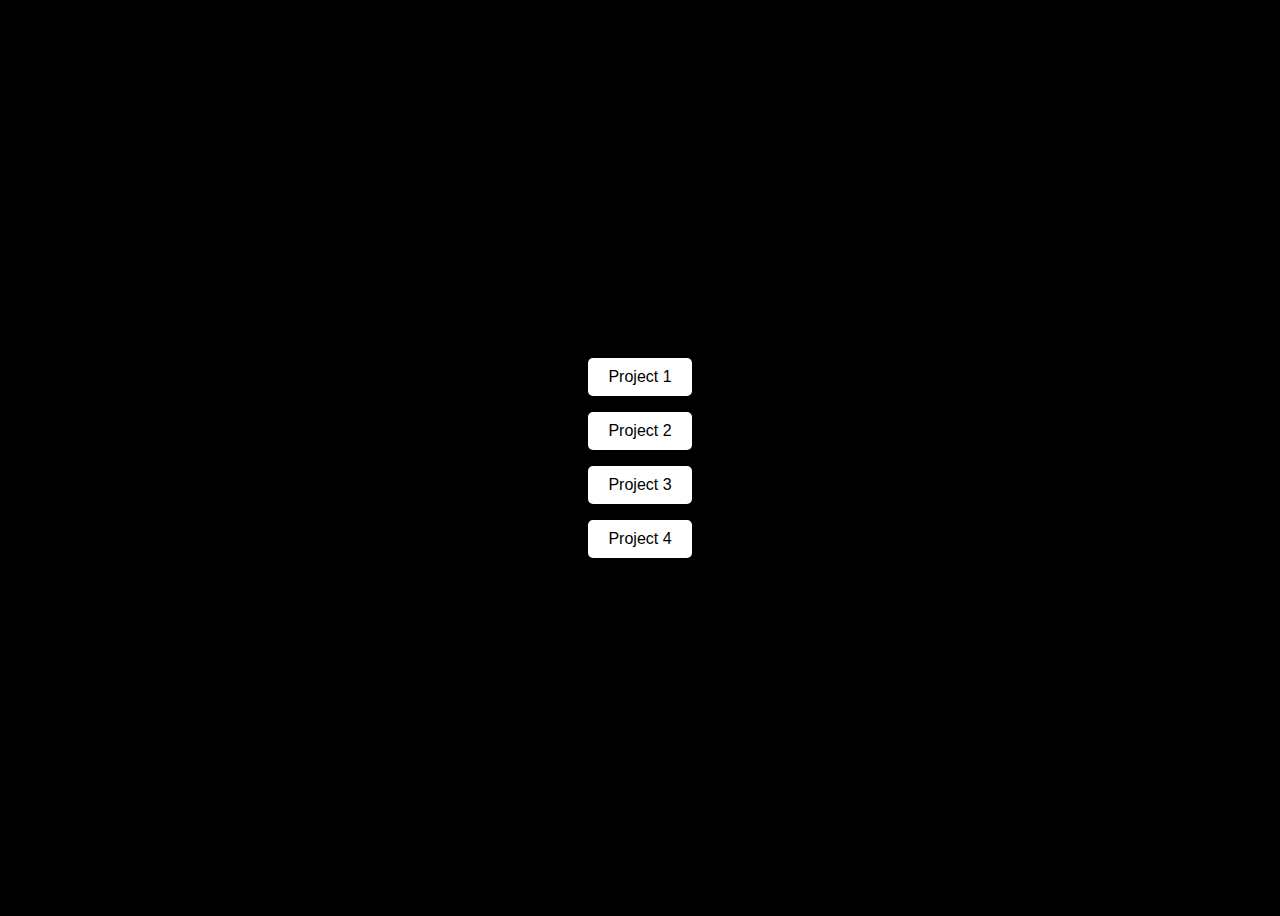
<file: index.html>
<!DOCTYPE html>
<html lang="en">

<head>
    <meta charset="UTF-8">
    <meta name="viewport" content="width=device-width, initial-scale=1.0">
    <title>Projects</title>
    <style>
        body{
            background-color: black;
            display: flex;
            flex-direction: column;
            gap:1rem;
            height: 100vh;
            justify-content: center;
            align-items: center;
        }
        button {
            padding: 10px 20px;
            font-size: 16px;
            border: none;
            border-radius: 5px;
            background-color: #ffffff;
            color: rgb(0, 0, 0);
            cursor: pointer;
            transition: background-color 0.3s ease;
        }

        button:hover {
            background-color: rgb(0, 0, 0);
            outline: 2px solid white;
            color:white;
        }
        button:hover a{
            color:white;
        }

        button a {
            text-decoration: none;
            color: rgb(0, 0, 0);
        }
    </style>
</head>

<body>
    <button><a href="./Practice Project 1(clonePortfolio)/index.html">Project 1</a></button>
    <button><a href="./Practice Project 2(clonePortfolio)/index.html">Project 2</a></button>
    <button><a href="./Practice Project 3(clonePortfolio)/index.html">Project 3</a></button>
    <button><a href="./Practice Project 4(clonePortfolio)/index.html">Project 4</a></button>
</body>

</html>
</file>
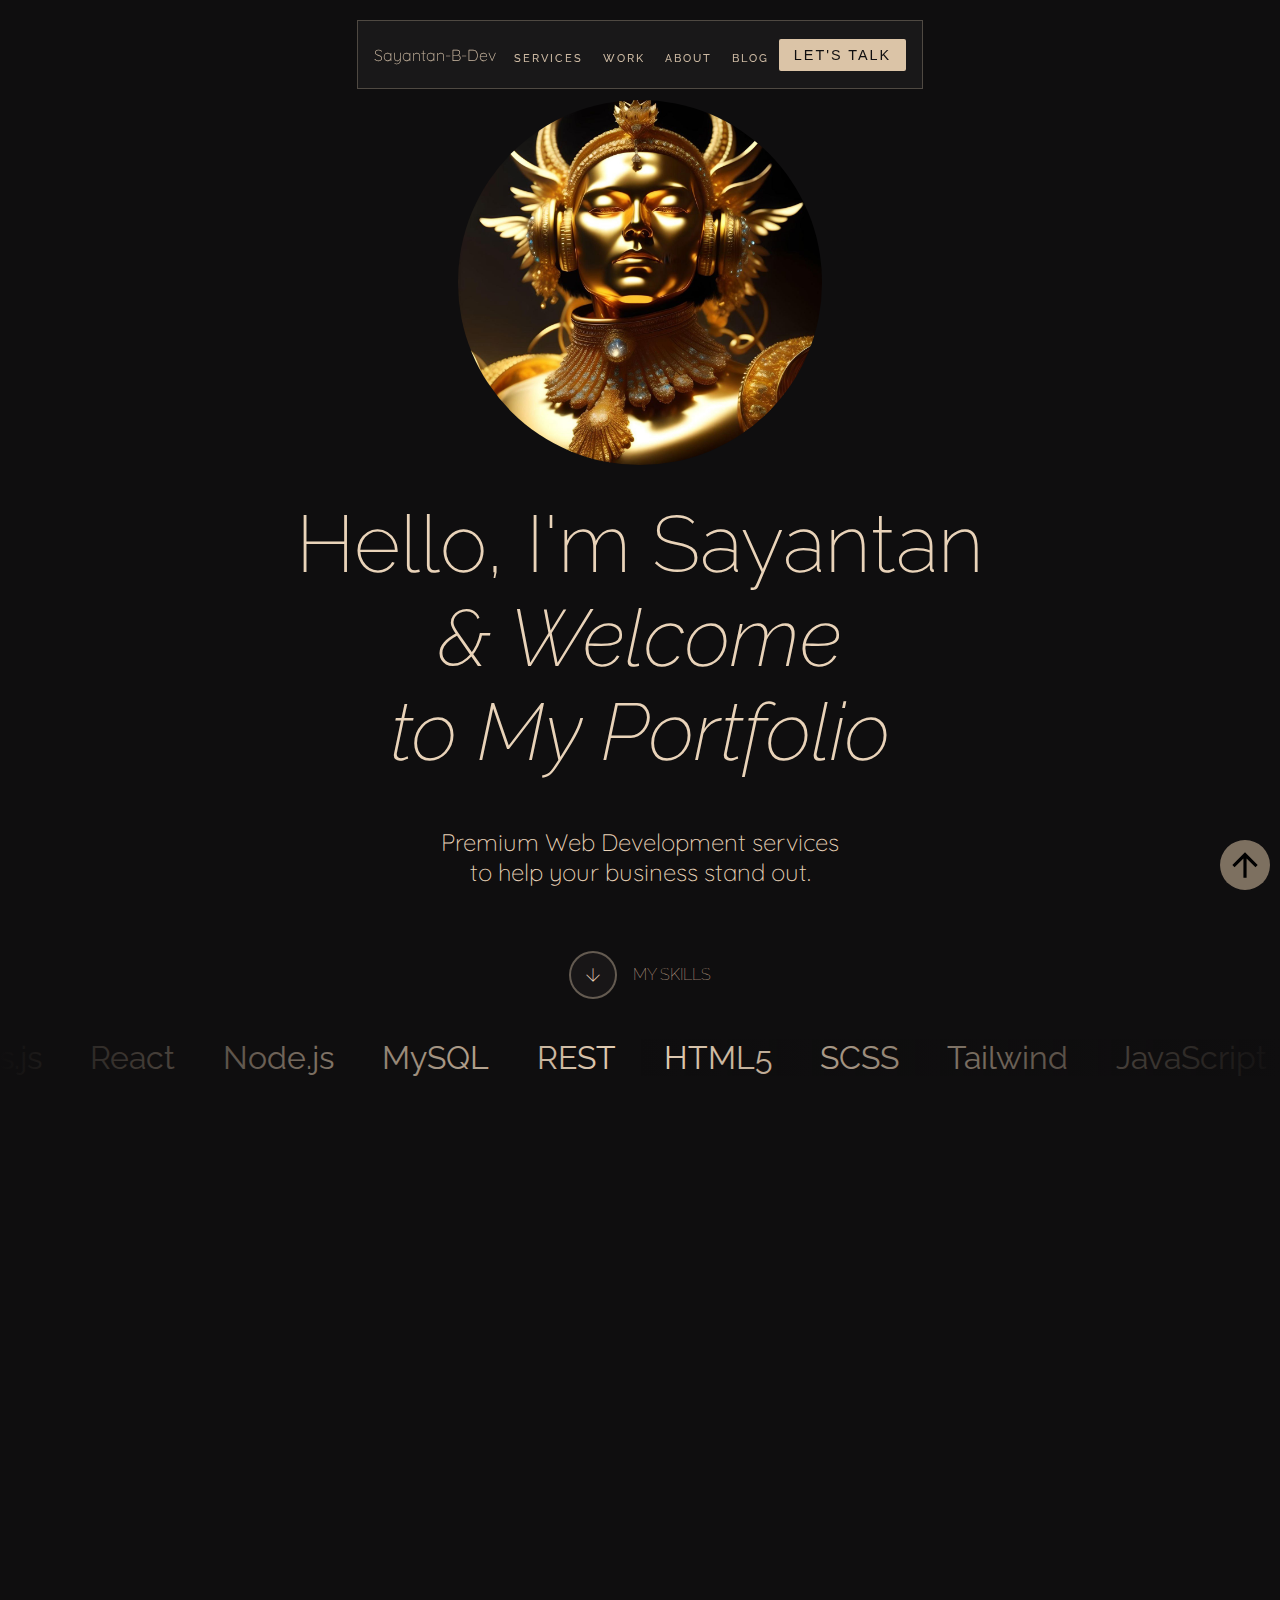
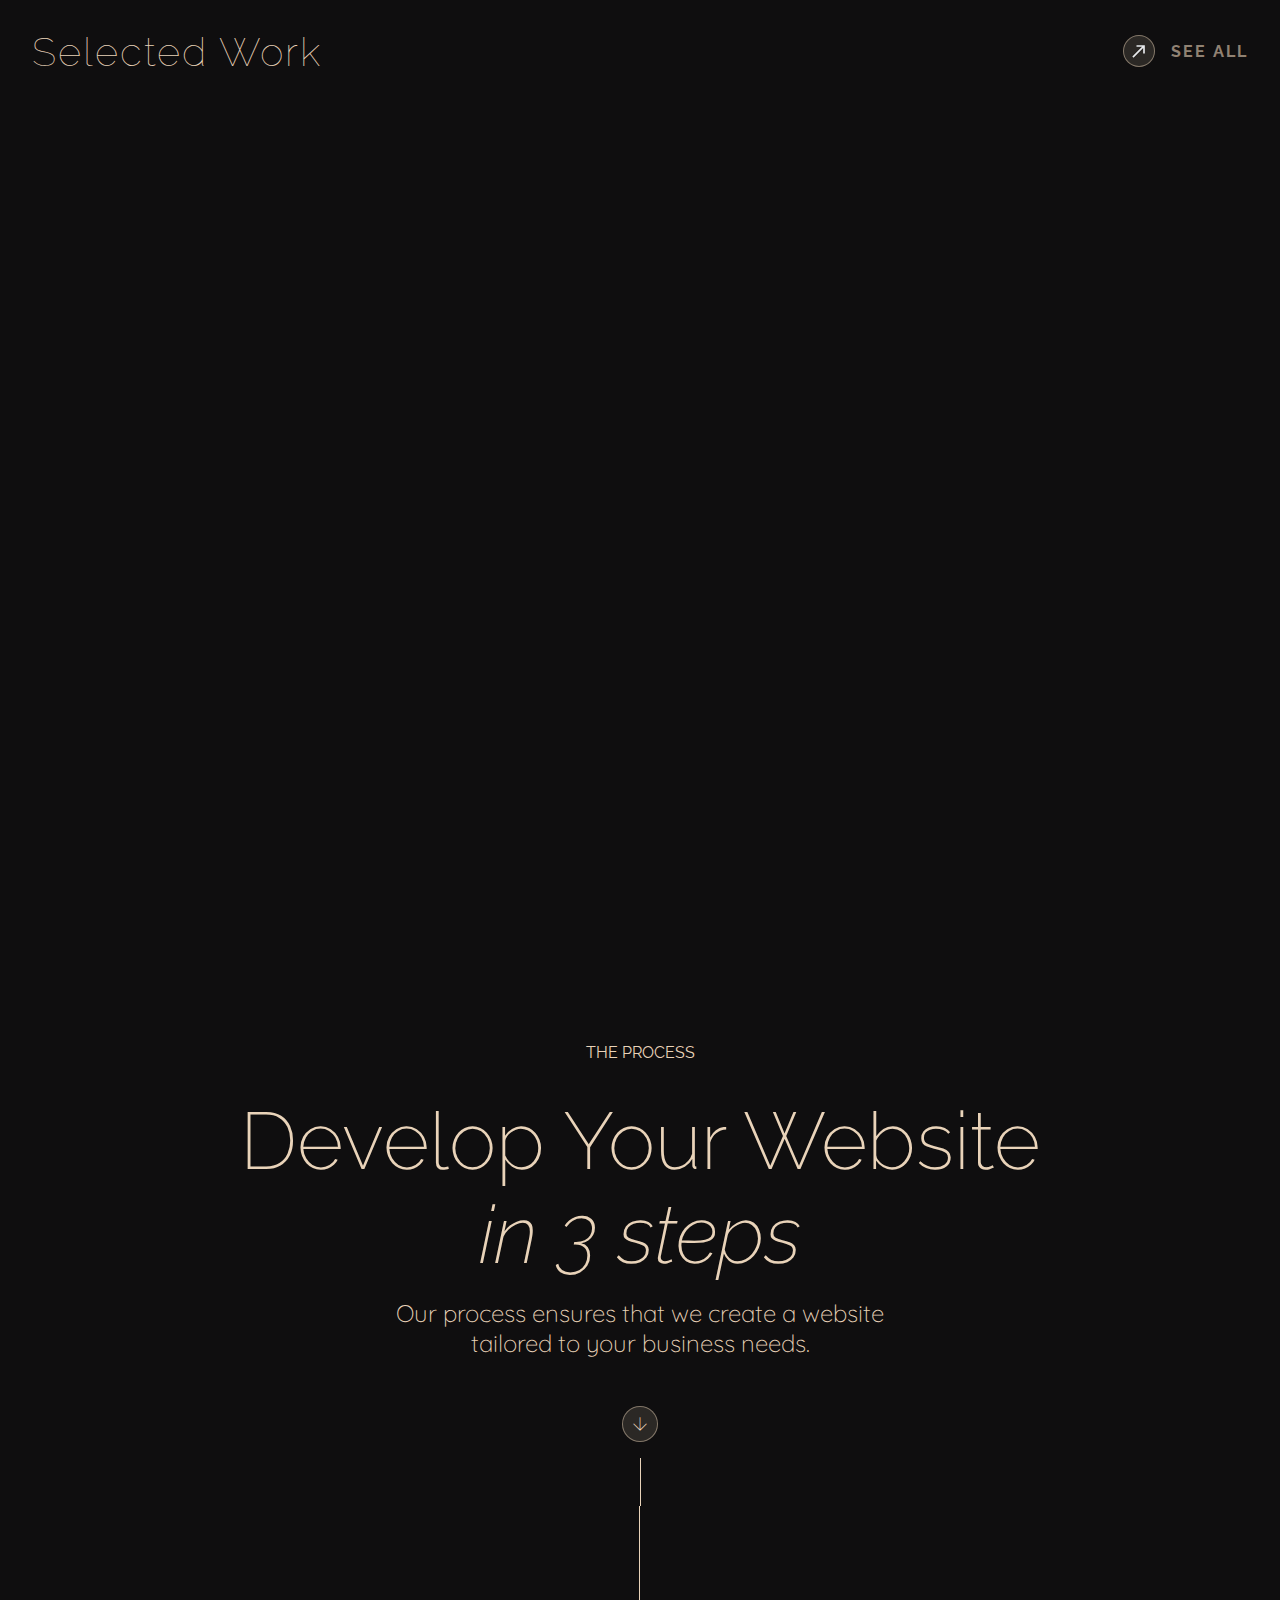
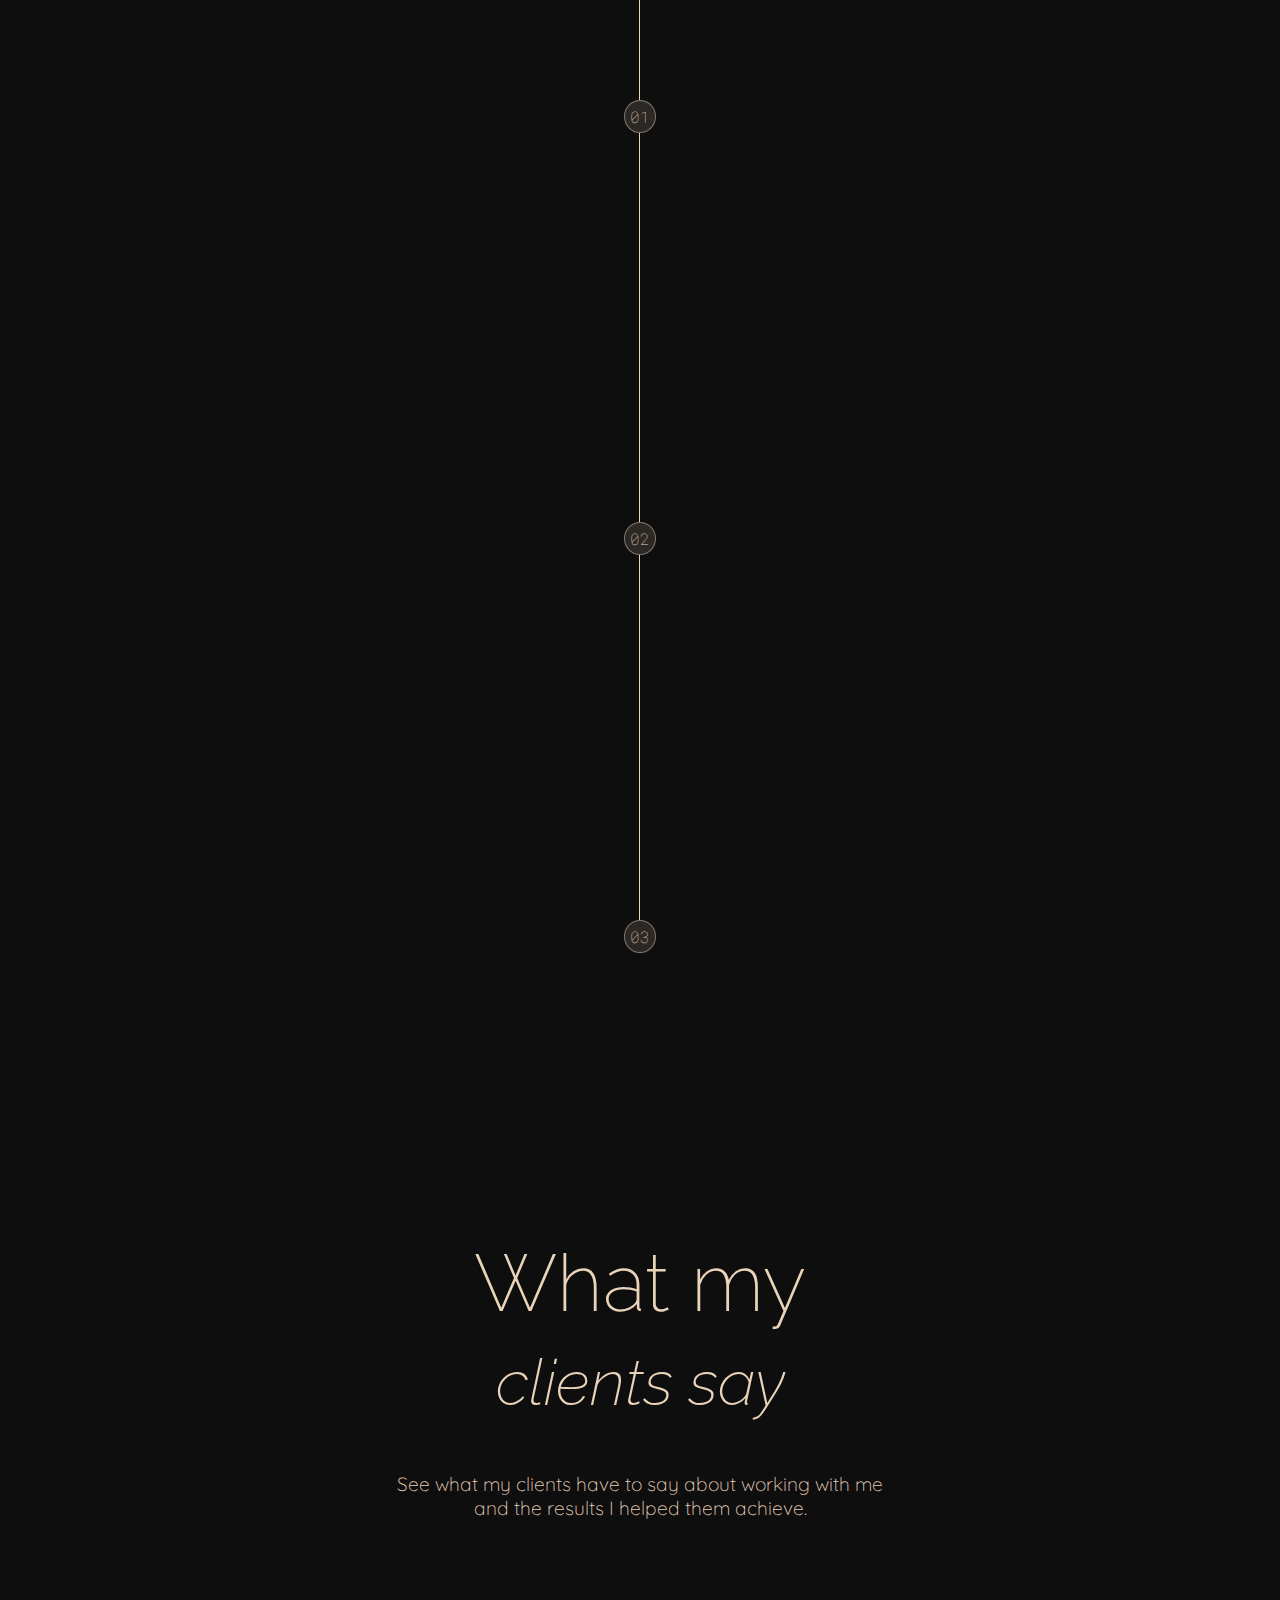
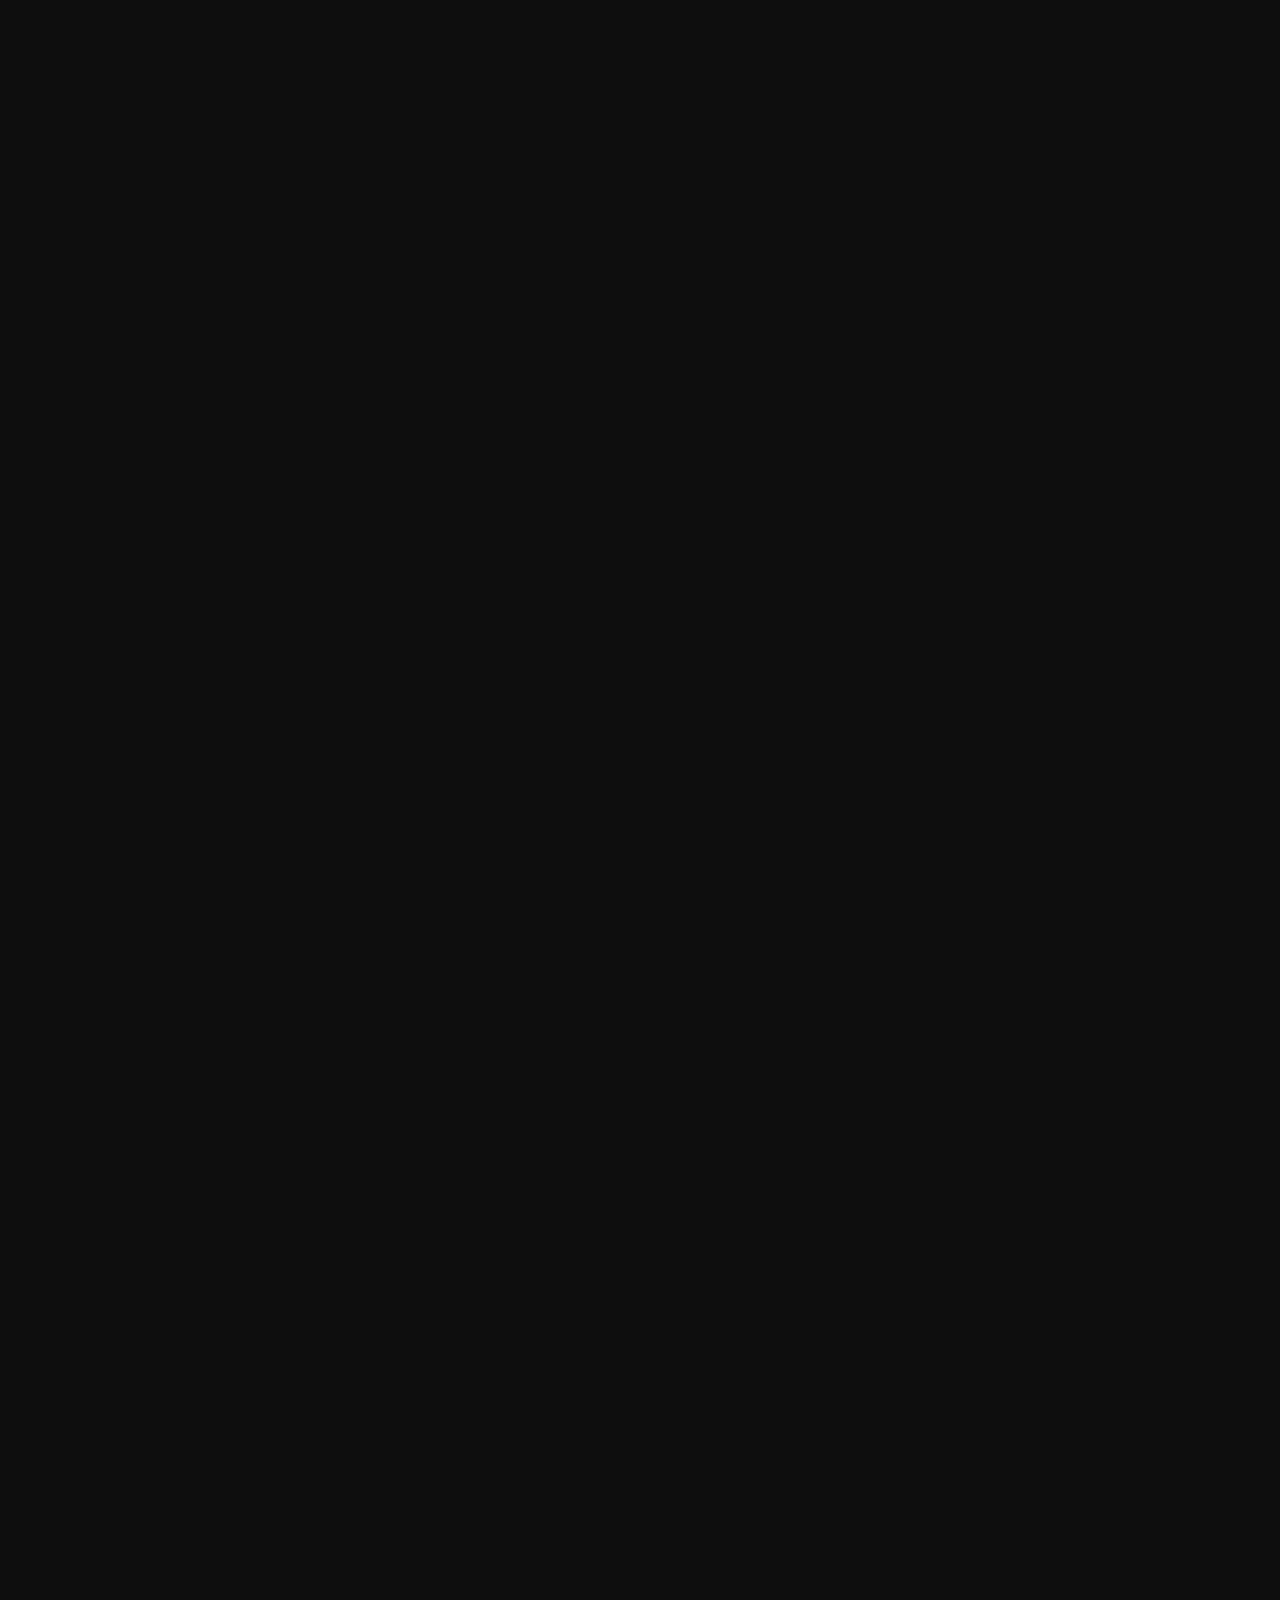
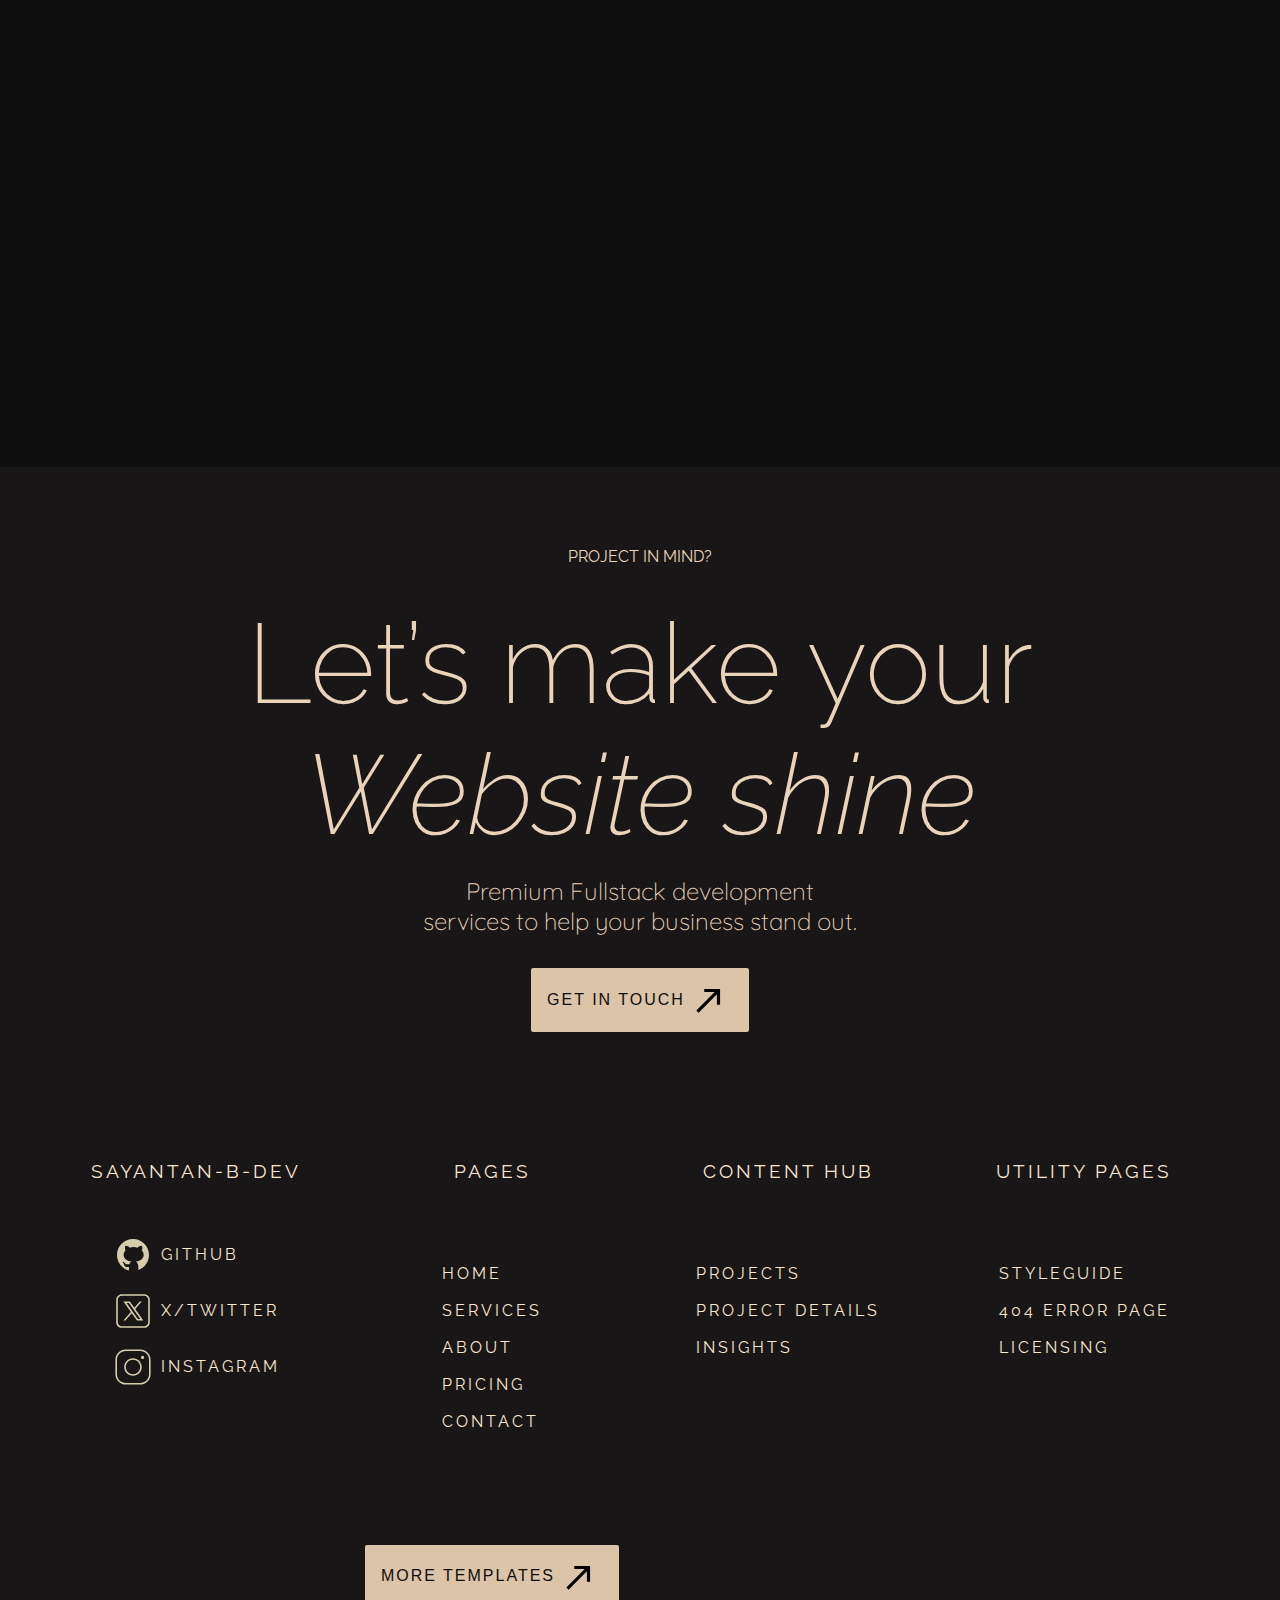
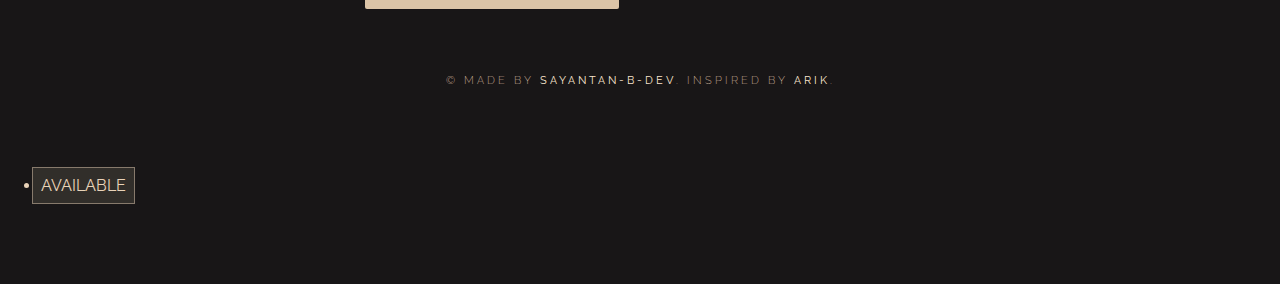
<file: Practice Project 1(clonePortfolio)/index.html>
<!DOCTYPE html>
<html lang="en">

<head>
    <meta charset="UTF-8">
    <meta name="viewport" content="width=device-width, initial-scale=1.0">
    <title>Sayantan-B-Dev</title>
    <link rel="preconnect" href="https://fonts.googleapis.com">
    <link rel="preconnect" href="https://fonts.gstatic.com" crossorigin>
    <link
        href="https://fonts.googleapis.com/css2?family=Modern+Antiqua&family=Old+Standard+TT:ital,wght@0,400;0,700;1,400&family=Quicksand:wght@300..700&family=Raleway:ital,wght@0,100..900;1,100..900&family=Roboto+Mono:ital,wght@0,100..700;1,100..700&family=Smooch+Sans:wght@100..900&family=Trirong:ital,wght@0,100;0,200;0,300;0,400;0,500;0,600;0,700;0,800;0,900;1,100;1,200;1,300;1,400;1,500;1,600;1,700;1,800;1,900&display=swap"
        rel="stylesheet">
    <link rel="stylesheet"
        href="https://fonts.googleapis.com/css2?family=Material+Symbols+Outlined:opsz,wght,FILL,GRAD@20..48,100..700,0..1,-50..200&icon_names=arrow_downward" />
    <link rel="stylesheet" href="./style.css">
</head>

<body id="top">
    <a href="#top" class="go-up-btn"><img src="./image/arrow_downward_24dp_E8EAED_FILL0_wght400_GRAD0_opsz24.svg" alt=""></a>
    <header>
        <nav>
            <h1 class="navh1">Sayantan-B-Dev</h1>
            <ul type="none" id="ul">
                <div>
                    <li><a href="">Services</a></li>
                    <div class="line"></div>
                </div>
                <div>
                    <li><a href="">Work</a></li>
                    <div class="line"></div>
                </div>
                <div>
                    <li><a href="">About</a></li>
                    <div class="line"></div>
                </div>
                <div>
                    <li><a href="">Blog</a></li>
                    <div class="line"></div>
                </div>
            
            </ul>
            <div class="header-end">
                <button id="letstalkbtn">LET'S TALK</button>
                <img id="menu" class="menu" src="./image/icons8-menu.svg" alt="">
            </div>
        </nav>
        <div class="dropdown" id="dropdown">
            <h3>Service</h3>
            <h3>About</h3>
            <h3>Work</h3>
            <h3>Pricing</h3>
            <h3>Contact</h3>
            <button id="letstalkbtn2">LET'S TALK</button>
        </div>
    </header>

    <main>
        <section class="section-1 ">
            <div class="section-div">
                <div class="img-div">
                    <img id="profile-image" src="./image/profile.jpg" alt="">
                </div>
                <div class="text-div">
                    <h1 class="s1-h1">Hello, I'm Sayantan<br><i>&amp; Welcome<br> to My Portfolio</i></h1>
                    <div class="paragraph-div">
                        <p>Premium Web Development services <br> to help your business stand out.</p>
                    </div>
                    <div class="page1-button">
                        <div>
                            <span class="material-symbols-outlined">
                                arrow_downward
                            </span>
                        </div>
                        <p>MY SKILLS</p>
                    </div>
                </div>
            </div>
        </section>

        <section class="section-2 ">
            <div class="marquee">
                <div class="text">
                    <p>HTML5</p>
                    <p>SCSS</p>
                    <p>Tailwind</p>
                    <p>JavaScript</p>
                    <p>MongoDB</p>
                    <p>Express.js</p>
                    <p>React</p>
                    <p>Node.js</p>
                    <p>MySQL</p>
                    <p>REST</p>
                </div>
                <div class="text">
                    <p>HTML5</p>
                    <p>SCSS</p>
                    <p>Tailwind</p>
                    <p>JavaScript</p>
                    <p>MongoDB</p>
                    <p>Express.js</p>
                    <p>React</p>
                    <p>Node.js</p>
                    <p>MySQL</p>
                    <p>REST</p>
                </div>
                <div class="text">
                    <p>HTML5</p>
                    <p>SCSS</p>
                    <p>Tailwind</p>
                    <p>JavaScript</p>
                    <p>MongoDB</p>
                    <p>Express.js</p>
                    <p>React</p>
                    <p>Node.js</p>
                    <p>MySQL</p>
                    <p>REST</p>
                </div>
                <div class="text">
                    <p>HTML5</p>
                    <p>SCSS</p>
                    <p>Tailwind</p>
                    <p>JavaScript</p>
                    <p>MongoDB</p>
                    <p>Express.js</p>
                    <p>React</p>
                    <p>Node.js</p>
                    <p>MySQL</p>
                    <p>REST</p>
                </div>
            </div>
        </section>

        <section class="section-3 animated">
            <div class="skill-card">
                <div class="first-part">
                    <h5>01</h5>
                    <h2>FRONTEND <br> DEVELOPMENT</h2>
                    <p>Build visually appealing, responsive, and interactive websites using modern frontend technologies
                        like HTML,
                        CSS, and JavaScript.</p>
                </div>
                <div class="second-part">
                    <h4><a href="">About Frontend Development</a></h4>
                    <img class="right-arrow" src="./image/arrow_right_alt_24dp_E8EAED_FILL0_wght400_GRAD0_opsz24.svg"
                        alt="">
                </div>
            </div>

            <div class="skill-card">
                <div class="first-part">
                    <h5>02</h5>
                    <h2>BACKEND <br> DEVELOPMENT</h2>
                    <p>Develop robust server-side applications, manage databases, and ensure seamless API interactions
                        for scalable
                        web solutions.</p>
                </div>
                <div class="second-part">
                    <h4><a href="">About Backend Development</a></h4>
                    <img class="right-arrow" src="./image/arrow_right_alt_24dp_E8EAED_FILL0_wght400_GRAD0_opsz24.svg"
                        alt="">

                </div>
            </div>

            <div class="skill-card">
                <div class="first-part">
                    <h5>03</h5>
                    <h2>FULLSTACK <br> DEVELOPMENT</h2>
                    <p>Combine frontend and backend expertise to create fully functional, high-performance web
                        applications with
                        end-to-end development.</p>
                </div>
                <div class="second-part">
                    <h4><a href="">About Fullstack Development</a></h4>
                    <img class="right-arrow" src="./image/arrow_right_alt_24dp_E8EAED_FILL0_wght400_GRAD0_opsz24.svg"
                        alt="">

                </div>
            </div>

        </section>

        <section class="section-4">
            <div class="card-direction">
                <h1 class="s4-h1">Selected Work</h1>
                <div class="seeall">
                    <h4><a href="">See all</a></h4>
                    <img class="image-right-arrow"
                        src="./image/arrow_right_alt_24dp_E8EAED_FILL0_wght400_GRAD0_opsz24.svg" alt="">
                </div>
            </div>
            <div id="image-cards">
                <div class="image-card image-card1 animated">
                    <div class="invisible">hello</div>
                    <img class="image-right-arrow"
                        src="./image/arrow_right_alt_24dp_E8EAED_FILL0_wght400_GRAD0_opsz24.svg" alt="">
                    <div class="image-text">
                        <h2>NOVA</h2>
                        <h3>WEB DESIGN</h3>
                    </div>
                </div>
                <div class="image-card image-card2 animated">
                    <div class="invisible">hello</div>
                    <img class="image-right-arrow"
                        src="./image/arrow_right_alt_24dp_E8EAED_FILL0_wght400_GRAD0_opsz24.svg" alt="">
                    <div class="image-text">
                        <h2>NOVA</h2>
                        <h3>WEB DESIGN</h3>
                    </div>
                </div>
                <div class="image-card image-card3 animated">
                    <div class="invisible">hello</div>
                    <img class="image-right-arrow"
                        src="./image/arrow_right_alt_24dp_E8EAED_FILL0_wght400_GRAD0_opsz24.svg" alt="">
                    <div class="image-text">
                        <h2>NOVA</h2>
                        <h3>WEB DESIGN</h3>
                    </div>
                </div>
                <div class="image-card image-card4 animated">
                    <div class="invisible">hello</div>
                    <img class="image-right-arrow"
                        src="./image/arrow_right_alt_24dp_E8EAED_FILL0_wght400_GRAD0_opsz24.svg" alt="">
                    <div class="image-text">
                        <h2>NOVA</h2>
                        <h3>WEB DESIGN</h3>
                    </div>
                </div>
            </div>
        </section>

        <section class="section-5">
            <div class="section5-intro">
                <div class="section5-intro-part1">
                    <p>THE PROCESS</p>
                    <h1 class="s5-h1">Develop Your Website<br><i>in 3 steps</i></h1>
                    <div class="paragraph-div">
                        <p>Our process ensures that we create a website <br> tailored to your business needs. </p>
                    </div>
                </div>
                <div class="section5-intro-part2">
                    <div class="line">
                        <span class="material-symbols-outlined">
                            arrow_downward
                        </span>
                        <div></div>
                    </div>
                </div>
            </div>

            <div class="section5-content">
                <div class="each-process">
                    <div class="process-left"></div>
                    <div class="lines">
                        <div></div>
                        <span class="span">01</span>
                        <div></div>
                    </div>
                    <div class="process-info  animated">
                        <div class="first-part">
                            <h5>Planning &amp; Strategy</h5>
                            <h2>Understanding Your Vision</h2>
                            <p>We analyze your design, gather requirements, and create a structured plan to bring your
                                website to life. This
                                includes understanding your goals, defining the project scope, and setting a timeline
                                for smooth execution.</p>
                        </div>
                        <div class="second-part">
                            <li>Gathering project requirements and design assets</li>
                            <li>Defining the structure and functionality</li>
                        </div>
                    </div>
                </div>

                <div id="process-2nd" class="each-process">
                    <div class="process-left"></div>
                    <div class="lines">
                        <div></div>
                        <span>02</span>

                        <div></div>
                    </div>
                    <div class="process-info  animated">
                        <div class="first-part">
                            <h5>Development Phase</h5>
                            <h2>Building Your Website</h2>
                            <p>We write clean, optimized code to develop a responsive, functional, and scalable website
                                based on the plan. Our focus
                                is on performance, cross-browser compatibility, and ensuring the best user experience.
                            </p>
                        </div>
                        <div class="second-part">

                            <li>Writing optimized and maintainable code</li>
                            <li>Ensuring responsiveness and smooth functionality</li>

                        </div>
                    </div>
                </div>

                <div class="each-process">
                    <div class="process-left"></div>
                    <div class="lines">
                        <div></div>
                        <span>03</span>

                        <div class="lastline"></div>
                    </div>
                    <div class="process-info  animated">
                        <div class="first-part">
                            <h5>Final Delivery</h5>
                            <h2>Customizable Code &amp; Handover</h2>
                            <p>We provide the final code, guide you on customization, and ensure you have full control
                                over your website. You'll
                                receive detailed documentation and support so you can easily update or modify any part
                                of your site in the future.
                            </p>
                        </div>
                        <div class="second-part">
                            <li>Delivering source code with documentation</li>
                            <li>Providing guidance on customization</li>
                        </div>
                    </div>
                </div>

                <div></div>
                <div></div>
            </div>
        </section>

        <section class="section-6">
            <div class="text-div">
                <h1 class="s6-h1">What my<br><i>clients say</i></h1>
                <div class="paragraph-div">
                    <p>See what my clients have to say about working with me<br> and the results I helped them achieve.
                    </p>
                </div>
            </div>
            <div class="comment-div">
                <div class="comment-card animated">
                    <div class="logo">
                        <svg id="logo-11" width="100" height="30" viewBox="0 0 119 30" fill="none"
                            xmlns="http://www.w3.org/2000/svg">
                            <path
                                d="M2.94098 27.825H28.591V2.175H2.94098V27.825ZM23.654 12.532H18.234V7.112H23.654V12.532ZM7.87698 7.112H13.3V17.468H23.654V22.888H7.87698V7.112ZM45.294 2.175C42.7574 2.175 40.2778 2.92718 38.1688 4.33641C36.0597 5.74564 34.4159 7.74863 33.4452 10.0921C32.4745 12.4356 32.2206 15.0142 32.7154 17.502C33.2103 19.9898 34.4317 22.275 36.2253 24.0686C38.0189 25.8623 40.3041 27.0837 42.7919 27.5786C45.2798 28.0734 47.8584 27.8195 50.2019 26.8488C52.5454 25.8781 54.5483 24.2343 55.9576 22.1252C57.3668 20.0161 58.119 17.5365 58.119 15C58.115 11.5998 56.7625 8.34004 54.3582 5.93575C51.9539 3.53145 48.6942 2.17897 45.294 2.175V2.175ZM45.294 22.888C43.7339 22.888 42.2088 22.4254 40.9116 21.5586C39.6145 20.6919 38.6034 19.46 38.0064 18.0186C37.4094 16.5773 37.2532 14.9913 37.5575 13.4611C37.8619 11.931 38.6132 10.5255 39.7163 9.42234C40.8195 8.31919 42.225 7.56793 43.7551 7.26357C45.2852 6.95921 46.8712 7.11542 48.3126 7.71244C49.7539 8.30946 50.9859 9.32049 51.8526 10.6177C52.7194 11.9148 53.182 13.4399 53.182 15C53.1788 17.0911 52.3467 19.0956 50.8681 20.5742C49.3895 22.0528 47.385 22.8848 45.294 22.888V22.888ZM104.013 2.175C101.476 2.17481 98.9967 2.92681 96.8875 4.33592C94.7783 5.74503 93.1344 7.74795 92.1635 10.0914C91.1927 12.4348 90.9385 15.0136 91.4333 17.5014C91.928 19.9893 93.1494 22.2746 94.943 24.0683C96.7365 25.862 99.0217 27.0836 101.51 27.5785C103.997 28.0734 106.576 27.8195 108.92 26.8489C111.263 25.8782 113.266 24.2344 114.675 22.1253C116.085 20.0162 116.837 17.5366 116.837 15C116.833 11.6 115.481 8.34036 113.077 5.9361C110.673 3.53183 107.413 2.17924 104.013 2.175V2.175ZM104.013 22.888C102.453 22.8882 100.928 22.4257 99.6304 21.5591C98.3331 20.6925 97.3219 19.4606 96.7247 18.0193C96.1275 16.578 95.9712 14.9919 96.2754 13.4617C96.5797 11.9316 97.3309 10.526 98.434 9.4227C99.5371 8.31944 100.943 7.56808 102.473 7.26364C104.003 6.9592 105.589 7.11535 107.03 7.71235C108.472 8.30934 109.704 9.32036 110.571 10.6176C111.437 11.9148 111.9 13.4399 111.9 15C111.897 17.0909 111.065 19.0952 109.586 20.5738C108.108 22.0524 106.104 22.8846 104.013 22.888V22.888ZM74.653 2.175C72.1164 2.175 69.6368 2.92718 67.5278 4.33641C65.4187 5.74564 63.7749 7.74863 62.8042 10.0921C61.8335 12.4356 61.5796 15.0142 62.0744 17.502C62.5693 19.9898 63.7907 22.275 65.5843 24.0686C67.3779 25.8623 69.6631 27.0837 72.1509 27.5786C74.6387 28.0734 77.2174 27.8195 79.5609 26.8488C81.9044 25.8781 83.9073 24.2343 85.3166 22.1252C86.7258 20.0161 87.478 17.5365 87.478 15C87.474 11.5998 86.1215 8.34004 83.7172 5.93575C81.3129 3.53145 78.0532 2.17897 74.653 2.175ZM74.653 22.888C73.1994 22.8887 71.774 22.4878 70.5339 21.7295C69.2939 20.9712 68.2874 19.8851 67.6257 18.5909C66.9641 17.2967 66.6728 15.8448 66.7842 14.3956C66.8956 12.9463 67.4052 11.556 68.2569 10.3781C69.1086 9.20026 70.2692 8.28061 71.6105 7.72071C72.9519 7.1608 74.4219 6.98242 75.8582 7.20524C77.2946 7.42807 78.6414 8.04343 79.7501 8.98342C80.8588 9.9234 81.6862 11.1515 82.141 12.532H74.653V17.468H82.141C81.6201 19.0433 80.6165 20.4147 79.2724 21.3875C77.9284 22.3604 76.3122 22.8853 74.653 22.888V22.888Z"
                                class="ccustom" fill="rgb(233,211,185)"></path>
                        </svg>
                    </div>
                    <div class="comment">
                        <h4>Great Experience!</h4>
                        <p>"My website turned out exactly as I envisioned. The process was smooth, and the end result
                            exceeded my expectations,
                            truly reflecting my vision and delivering even more than I had hoped for. It was a seamless
                            experience, and I couldn’t
                            be happier with how it turned out."</p>
                    </div>
                    <div class="customer">
                        <img src="./image/1.jpeg" alt="">
                        <div class="customer-info">
                            <h3>Sam Taylo</h3>
                            <p>Entrepreneur, Tech Enthusiast</p>
                        </div>
                    </div>
                </div>

                <div class="comment-card  animated">
                    <div class="logo">
                        <svg id="logo-10" width="123" height="42" viewBox="0 0 163 42" fill="none"
                            xmlns="http://www.w3.org/2000/svg">
                            <path
                                d="M30.21 17.719C33.348 17.719 34.054 19.082 34.054 20.782C34.054 22.584 33.2 23.875 30.223 23.875C27.265 23.875 26.41 22.659 26.41 20.782C26.41 18.935 27.342 17.719 30.21 17.719Z"
                                class="ccustom" fill="rgb(233,211,185)"></path>
                            <path
                                d="M63.004 17.719C66.142 17.719 66.848 19.082 66.848 20.782C66.848 22.584 65.993 23.875 63.017 23.875C60.06 23.875 59.204 22.659 59.204 20.782C59.204 18.935 60.136 17.719 63.004 17.719Z"
                                class="ccustom" fill="rgb(233,211,185)"></path>
                            <path fill-rule="evenodd" clip-rule="evenodd"
                                d="M2.42676 38.5V3.047H161.005V38.5H2.42676ZM78.0048 36.5H159.005V5.047H78.0048V36.5ZM30.225 26.893C35.796 26.893 38.138 24.49 38.138 20.737C38.138 16.923 35.5 14.656 30.225 14.656C25.031 14.656 22.297 17.118 22.297 20.737C22.297 24.821 25.165 26.893 30.225 26.893ZM10.856 14.926V26.713H22.1V23.574H14.924V14.926H10.856ZM50.722 26.713L50.617 25.571C49.2561 26.5422 47.5997 27.0096 45.932 26.893C43.425 26.893 41.337 26.142 40.166 24.626C39.3936 23.5192 39.0036 22.1906 39.055 20.842C39.0111 19.5217 39.4146 18.2253 40.2 17.163C41.385 15.692 43.533 14.716 46.731 14.716C50.41 14.716 52.572 15.842 53.502 17.734C53.7016 18.1796 53.8189 18.6576 53.848 19.145H49.956C49.8579 18.8488 49.6754 18.5878 49.431 18.394C48.6557 17.88 47.7299 17.6423 46.803 17.719C46.2593 17.6531 45.7077 17.7033 45.1849 17.8664C44.6621 18.0295 44.1798 18.3017 43.77 18.665C43.3046 19.302 43.0861 20.0862 43.155 20.872C43.101 21.6217 43.3019 22.3677 43.725 22.989C44.1385 23.3743 44.6301 23.6661 45.1663 23.8449C45.7026 24.0236 46.2709 24.0851 46.833 24.025C47.9493 24.1158 49.0576 23.7715 49.926 23.064C50.1125 22.8308 50.2411 22.5566 50.301 22.264H46.113V19.731H53.95V26.713H50.722ZM63.019 26.893C68.589 26.893 70.932 24.49 70.932 20.737C70.932 16.923 68.2899 14.656 63.019 14.656C57.825 14.656 55.091 17.118 55.091 20.737C55.091 24.821 57.959 26.893 63.019 26.893Z"
                                class="ccustom" fill="rgb(233,211,185)"></path>
                            <path d="M84.857 26.668V14.881H87.757V26.668H84.857Z" class="ccustom"
                                fill="rgb(233,211,185)"></path>
                            <path
                                d="M102.649 21.743C101.914 22.704 100.649 23.143 98.866 23.154C98.49 23.154 93.505 23.139 93.505 23.139V26.668H90.667V14.881H98.867C99.5242 14.8115 100.189 14.8812 100.817 15.0855C101.446 15.2899 102.024 15.6243 102.515 16.067C103.163 16.9112 103.478 17.9638 103.401 19.025C103.467 19.9902 103.202 20.9491 102.649 21.743ZM100.322 17.9C100.022 17.45 99.375 17.2 98.28 17.2H93.49V20.788H98.249C99.42 20.788 100.037 20.548 100.322 20.082C100.491 19.7537 100.564 19.384 100.532 19.016C100.557 18.6322 100.485 18.2483 100.322 17.9Z"
                                class="ccustom" fill="rgb(233,211,185)"></path>
                            <path
                                d="M111.764 26.848C106.418 26.848 104.782 24.848 104.782 22.869H107.815C107.815 23.845 109.151 24.581 111.899 24.581C114.631 24.581 115.352 24.1 115.352 23.319C115.352 22.448 114.812 22.178 112.274 21.893C111.774 21.848 110.413 21.683 109.902 21.608C106.302 21.202 104.916 20.136 104.916 18.229C104.916 16.217 106.944 14.701 111.343 14.701C116.118 14.701 117.95 16.578 117.95 18.53H114.95C114.95 17.539 113.824 16.968 111.166 16.968C108.433 16.968 107.848 17.343 107.848 18.079C107.848 18.845 108.448 19.085 111.348 19.43C112.009 19.521 113.48 19.686 113.885 19.73C116.949 20.045 118.33 21.156 118.33 23.123C118.325 25.466 116.223 26.848 111.764 26.848Z"
                                class="ccustom" fill="rgb(233,211,185)"></path>
                            <path
                                d="M126.87 26.833C122.952 26.833 120.399 25.286 120.399 22.033V14.881H123.266V22.073C123.266 23.56 124.483 24.55 126.99 24.55C129.257 24.55 130.609 23.62 130.609 22.073V14.881H133.447V22.3C133.447 25.257 131.074 26.833 126.87 26.833Z"
                                class="ccustom" fill="rgb(233,211,185)"></path>
                            <path
                                d="M148.987 26.668V18.8L145.308 26.668H142.516L138.942 18.8V26.668H136.242V14.881H139.9L143.954 23.86L148.098 14.881H151.698V26.668H148.987Z"
                                class="ccustom" fill="rgb(233,211,185)"></path>
                        </svg>
                    </div>
                    <div class="comment">
                        <h4>Highly Recommend!</h4>
                        <p>"The developer transformed my ideas into a stunning, functional website. The entire process
                            was smooth, and I couldn’t
                            be happier with the results. The website truly exceeded my expectations, and I’m so
                            impressed with the outcome!"</p>
                    </div>
                    <div class="customer">
                        <img src="./image/2.jpeg" alt="">
                        <div class="customer-info">
                            <h3>Emily Smith</h3>
                            <p>Designer, Creative Director</p>
                        </div>
                    </div>
                </div>

                <div class="comment-card  animated">
                    <div class="logo">
                        <svg id="logo-5" width="102" height="40" viewBox="0 0 132 40" fill="none"
                            xmlns="http://www.w3.org/2000/svg">
                            <path
                                d="M23.23 11.39H25.23V25.31H31.23V27.31H23.23V11.39ZM37.46 11.39C38.6467 11.39 39.8067 11.7419 40.7934 12.4012C41.7801 13.0605 42.5492 13.9975 43.0033 15.0939C43.4574 16.1903 43.5762 17.3967 43.3447 18.5605C43.1132 19.7244 42.5418 20.7935 41.7026 21.6326C40.8635 22.4718 39.7944 23.0432 38.6305 23.2747C37.4667 23.5062 36.2603 23.3874 35.1639 22.9333C34.0675 22.4791 33.1305 21.7101 32.4712 20.7234C31.8119 19.7367 31.46 18.5767 31.46 17.39C31.46 16.6021 31.6152 15.8218 31.9167 15.0939C32.2182 14.3659 32.6602 13.7045 33.2174 13.1474C33.7745 12.5902 34.4359 12.1482 35.1639 11.8467C35.8918 11.5452 36.6721 11.39 37.46 11.39V11.39ZM37.46 21.39C38.2511 21.39 39.0245 21.1554 39.6823 20.7159C40.3401 20.2763 40.8528 19.6516 41.1555 18.9207C41.4583 18.1898 41.5375 17.3856 41.3831 16.6096C41.2288 15.8337 40.8478 15.121 40.2884 14.5616C39.729 14.0022 39.0163 13.6212 38.2404 13.4669C37.4644 13.3125 36.6602 13.3917 35.9293 13.6945C35.1984 13.9972 34.5736 14.5099 34.1341 15.1677C33.6946 15.8255 33.46 16.5989 33.46 17.39C33.4653 18.4474 33.889 19.4597 34.6386 20.2055C35.3882 20.9513 36.4026 21.37 37.46 21.37V21.39ZM33.46 25.33H41.46V27.33H33.46V25.33ZM59.06 27.33H57.06V25.9C55.7702 26.8028 54.2344 27.288 52.66 27.29C51.3175 27.299 49.9943 26.97 48.8124 26.3333C47.6304 25.6965 46.6277 24.7726 45.8967 23.6466C45.1656 22.5206 44.7296 21.2287 44.629 19.8899C44.5283 18.5512 44.7662 17.2086 45.3207 15.986C45.8752 14.7633 46.7285 13.6998 47.8019 12.8936C48.8754 12.0873 50.1345 11.5641 51.4632 11.3723C52.792 11.1804 54.1477 11.3261 55.4053 11.7958C56.663 12.2655 57.7823 13.0441 58.66 14.06L57.19 15.37C56.5224 14.6236 55.6787 14.0562 54.7356 13.7195C53.7926 13.3827 52.7803 13.2873 51.791 13.442C50.8016 13.5967 49.8668 13.9966 49.0715 14.6051C48.2763 15.2137 47.646 16.0115 47.2382 16.9261C46.8303 17.8406 46.6578 18.8426 46.7364 19.8409C46.815 20.8392 47.1421 21.8019 47.6881 22.6413C48.2341 23.4807 48.9814 24.1702 49.8621 24.6468C50.7427 25.1234 51.7287 25.372 52.73 25.37C53.561 25.3717 54.3826 25.1939 55.1386 24.8487C55.8945 24.5035 56.567 23.9991 57.11 23.37H51.71V21.37H59.08L59.06 27.33ZM66.42 11.43C67.6067 11.43 68.7667 11.7819 69.7534 12.4412C70.7401 13.1005 71.5092 14.0375 71.9633 15.1339C72.4174 16.2303 72.5362 17.4367 72.3047 18.6005C72.0732 19.7644 71.5018 20.8335 70.6626 21.6726C69.8235 22.5118 68.7544 23.0832 67.5905 23.3147C66.4267 23.5462 65.2203 23.4274 64.1239 22.9733C63.0275 22.5191 62.0905 21.7501 61.4312 20.7634C60.7719 19.7767 60.42 18.6167 60.42 17.43C60.4147 16.637 60.5667 15.8509 60.8671 15.117C61.1675 14.3831 61.6104 13.716 62.1702 13.1544C62.73 12.5927 63.3956 12.1476 64.1285 11.8447C64.8614 11.5419 65.647 11.3873 66.44 11.39L66.42 11.43ZM66.42 21.43C67.2111 21.43 67.9845 21.1954 68.6423 20.7559C69.3001 20.3163 69.8128 19.6916 70.1155 18.9607C70.4183 18.2298 70.4975 17.4256 70.3431 16.6496C70.1888 15.8737 69.8078 15.161 69.2484 14.6016C68.689 14.0422 67.9763 13.6612 67.2004 13.5069C66.4244 13.3525 65.6202 13.4317 64.8893 13.7345C64.1584 14.0372 63.5336 14.5499 63.0941 15.2077C62.6546 15.8655 62.42 16.6389 62.42 17.43C62.4358 18.4839 62.8669 19.489 63.6197 20.2268C64.3724 20.9645 65.386 21.3754 66.44 21.37L66.42 21.43ZM62.42 25.37H70.42V27.37H62.42V25.37ZM74.55 11.39H76.55V27.29H74.55V11.39ZM79.32 11.39H81.32C81.423 11.3791 81.5269 11.3791 81.63 11.39C82.4676 11.2991 83.315 11.3857 84.1169 11.644C84.9188 11.9024 85.6574 12.3267 86.2844 12.8894C86.9115 13.4521 87.413 14.1406 87.7563 14.91C88.0997 15.6794 88.2771 16.5125 88.2771 17.355C88.2771 18.1975 88.0997 19.0306 87.7563 19.8C87.413 20.5694 86.9115 21.2579 86.2844 21.8206C85.6574 22.3833 84.9188 22.8076 84.1169 23.066C83.315 23.3243 82.4676 23.4109 81.63 23.32H81.32V27.32H79.32V11.39ZM81.32 13.39V21.3H81.63C82.1949 21.3752 82.7693 21.3289 83.3149 21.164C83.8604 20.9992 84.3644 20.7197 84.7931 20.3443C85.2219 19.9689 85.5654 19.5062 85.8008 18.9872C86.0362 18.4682 86.158 17.9049 86.158 17.335C86.158 16.7651 86.0362 16.2018 85.8008 15.6828C85.5654 15.1638 85.2219 14.7011 84.7931 14.3257C84.3644 13.9502 83.8604 13.6708 83.3149 13.5059C82.7693 13.3411 82.1949 13.2948 81.63 13.37C81.5211 13.3813 81.4137 13.4048 81.31 13.44L81.32 13.39ZM95.73 12.54L94.25 13.71C93.9947 13.4432 93.6685 13.2548 93.3098 13.167C92.9511 13.0792 92.5748 13.0956 92.2251 13.2143C91.8753 13.3329 91.5668 13.5489 91.3356 13.8369C91.1044 14.1249 90.9602 14.4729 90.92 14.84V15C90.92 15.88 91.53 16.47 92.72 16.55C97.3 16.83 99.4 18.98 99.4 21.82V22C99.2817 23.124 98.8431 24.1904 98.1363 25.0724C97.4295 25.9544 96.4842 26.6147 95.413 26.975C94.3417 27.3352 93.1895 27.3802 92.0934 27.1045C90.9973 26.8289 90.0034 26.2442 89.23 25.42L90.76 24.24C91.1161 24.6217 91.551 24.9213 92.0345 25.1182C92.518 25.315 93.0385 25.4044 93.56 25.38C94.5232 25.4308 95.4687 25.1075 96.1991 24.4776C96.9296 23.8478 97.3885 22.9601 97.48 22V21.86C97.48 19.19 94.86 18.7 92.59 18.48C90.49 18.28 88.98 16.97 88.98 15.08V15C89.054 14.016 89.5031 13.098 90.2344 12.4356C90.9657 11.7731 91.9235 11.4167 92.91 11.44C93.4328 11.4246 93.9529 11.5189 94.437 11.717C94.921 11.9151 95.3581 12.2125 95.72 12.59L95.73 12.54ZM107.23 25.26C109.72 25.26 111.69 22.57 111.69 19.26V11.26H113.69V19.26C113.69 23.66 110.81 27.21 107.27 27.21C103.73 27.21 100.85 23.66 100.85 19.26V11.26H102.85V19.26C102.77 22.62 104.74 25.31 107.22 25.31L107.23 25.26ZM129.04 27.26H127.04V17.36L122.43 23.36L117.82 17.36V27.29H115.82V11.39L122.42 20.08L129.02 11.39L129.04 27.26Z"
                                class="ccustom" fill="rgb(233,211,185)"></path>
                            <path
                                d="M13.63 9C13.63 7.55722 13.0569 6.17353 12.0367 5.15334C11.0165 4.13314 9.63278 3.56 8.19 3.56C6.74722 3.56 5.36354 4.13314 4.34334 5.15334C3.32314 6.17353 2.75 7.55722 2.75 9V25.45L7.23 28.66V36.48H9.15V28.66L13.63 25.45V9ZM11.71 18.2L9.15 20.76V18.36L11.71 15.8V18.2ZM4.71 15.8L7.27 18.36V20.76L4.71 18.2V15.8ZM11.71 13.08L8.19 16.6L4.67 13V10.6L8.19 14.12L11.71 10.6V13.08ZM8.19 5.48C8.96415 5.48342 9.71583 5.74053 10.3299 6.21193C10.944 6.68333 11.3866 7.34303 11.59 8.09L8.19 11.48L4.79 8.09C4.98594 7.3356 5.42537 6.66695 6.04013 6.18781C6.65489 5.70866 7.41059 5.44579 8.19 5.43999V5.48ZM4.67 24.48V20.88L7.23 23.44V26.3L4.67 24.48ZM9.15 26.31V23.44L11.71 20.88V24.47L9.15 26.31Z"
                                class="ccustom" fill="rgb(233,211,185)"></path>
                        </svg>
                    </div>
                    <div class="comment">
                        <h4>Fantastic Results!</h4>
                        <p>"The team understood my needs perfectly and delivered an outstanding website that works
                            flawlessly. The entire process
                            was seamless, and the final result exceeded my expectations. I highly recommend their
                            services to anyone looking for
                            quality work!"</p>
                    </div>
                    <div class="customer">
                        <img src="./image/3.jpeg" alt="">
                        <div class="customer-info">
                            <h3>Mark Johnson</h3>
                            <p>Business Owner</p>
                        </div>
                    </div>
                </div>

                <div class="comment-card  animated">
                    <div class="logo">
                        <svg id="logo-73" width="60" height="40" viewBox="0 0 60 40" fill="none"
                            xmlns="http://www.w3.org/2000/svg">
                            <path
                                d="M56.25 1.25C56.25 1.94036 56.8096 2.5 57.5 2.5H58.75C59.4404 2.5 60 1.94036 60 1.25C60 0.559648 59.4404 3.49691e-06 58.75 3.49691e-06H57.5C56.8096 3.49691e-06 56.25 0.559648 56.25 1.25Z"
                                class="ccustom" fill="rgb(233,211,185)"></path>
                            <path
                                d="M20 40H26.0723L24.3045 38.2322C23.8357 37.7634 23.1998 37.5 22.5368 37.5H20C10.335 37.5 2.5 29.665 2.5 20C2.5 10.335 10.335 2.50001 20 2.5L40 2.5C49.665 2.5 57.5 10.335 57.5 20C57.5 29.665 49.665 37.5 40 37.5H32.5184C31.5238 37.5 30.57 37.1049 29.8667 36.4017L27.7957 34.3306C26.6236 33.1585 25.0338 32.5 23.3762 32.5H20C13.0964 32.5 7.5 26.9036 7.5 20C7.5 13.0964 13.0964 7.5 20 7.5L40 7.5C46.9036 7.5 52.5 13.0964 52.5 20C52.5 26.9036 46.9036 32.5 40 32.5H35.1961C34.2015 32.5 33.2477 32.1049 32.5444 31.4017L30.4733 29.3306C29.3012 28.1585 27.7115 27.5 26.0539 27.5H20C15.8579 27.5 12.5 24.1421 12.5 20C12.5 15.8579 15.8579 12.5 20 12.5L40 12.5C44.1421 12.5 47.5 15.8579 47.5 20C47.5 24.0916 44.2235 27.418 40.1512 27.4985L40.1504 27.5H38.3211C37.3265 27.5 36.3727 27.1049 35.6694 26.4017L33.5983 24.3306C32.6366 23.3688 31.3937 22.7529 30.0628 22.5628L30 22.5L20 22.5C18.6193 22.5 17.5 21.3807 17.5 20C17.5 18.6193 18.6193 17.5 20 17.5L40 17.5C41.3807 17.5 42.5 18.6193 42.5 20C42.5 21.3807 41.3807 22.5 40 22.5H35L36.7678 24.2678C37.2366 24.7366 37.8725 25 38.5355 25H40C42.7614 25 45 22.7614 45 20C45 17.2386 42.7614 15 40 15L20 15C17.2386 15 15 17.2386 15 20C15 22.7614 17.2386 25 20 25L29.1789 25C30.1735 25 31.1273 25.3951 31.8306 26.0983L33.9017 28.1694C35.0738 29.3415 36.6635 30 38.3211 30H40.625V29.9808C45.8567 29.6582 50 25.3129 50 20C50 14.4772 45.5228 10 40 10L20 10C14.4772 10 10 14.4772 10 20C10 25.5229 14.4772 30 20 30H26.0539C27.0485 30 28.0023 30.3951 28.7056 31.0983L30.7767 33.1694C31.9488 34.3415 33.5385 35 35.1961 35H40C48.2843 35 55 28.2843 55 20C55 11.7157 48.2843 5 40 5L20 5C11.7157 5 5 11.7157 5 20C5 28.2843 11.7157 35 20 35H23.3762C24.3708 35 25.3246 35.3951 26.0279 36.0983L28.099 38.1694C29.2711 39.3415 30.8608 40 32.5184 40H40C51.0457 40 60 31.0457 60 20C60 8.9543 51.0457 -9.65645e-07 40 0L20 4.13264e-06C8.9543 5.09829e-06 -9.65645e-07 8.95431 0 20C9.65645e-07 31.0457 8.95431 40 20 40Z"
                                class="ccustom" fill="rgb(233,211,185)"></path>
                        </svg>
                    </div>
                    <div class="comment">
                        <h4>Great Communication!</h4>
                        <p>"The team kept me informed at every stage, and the final result exceeded my expectations. The
                            communication was clear,
                            and the project was completed smoothly and efficiently, making the entire experience
                            stress-free and rewarding."
                        </p>
                    </div>
                    <div class="customer">
                        <img src="./image/4.jpeg" alt="">
                        <div class="customer-info">
                            <h3>Sara Williams</h3>
                            <p>Marketing Specialist</p>
                        </div>
                    </div>
                </div>

                <div class="comment-card  animated">
                    <div class="logo">
                        <svg xmlns="http://www.w3.org/2000/svg" width="80" height="20" fill="none" viewBox="0 0 176 40">
                            <path fill="rgb(233,211,185)" fill-rule="evenodd"
                                d="M15 28a5 5 0 0 1-5-5V0H0v23c0 8.284 6.716 15 15 15h11V28H15ZM45 10a9 9 0 1 0 0 18 9 9 0 0 0 0-18Zm-19 9C26 8.507 34.507 0 45 0s19 8.507 19 19-8.507 19-19 19-19-8.507-19-19ZM153 10a9 9 0 0 0-9 9 9 9 0 0 0 9 9 9 9 0 0 0 9-9 9 9 0 0 0-9-9Zm-19 9c0-10.493 8.507-19 19-19s19 8.507 19 19-8.507 19-19 19-19-8.507-19-19ZM85 0C74.507 0 66 8.507 66 19s8.507 19 19 19h28c1.969 0 3.868-.3 5.654-.856L124 40l5.768-10.804A19.007 19.007 0 0 0 132 20.261V19c0-10.493-8.507-19-19-19H85Zm37 19a9 9 0 0 0-9-9H85a9 9 0 1 0 0 18h28a9 9 0 0 0 9-8.93V19Z"
                                clip-rule="evenodd"></path>
                            <path fill="rgb(233,211,185)" d="M176 2.5a2.5 2.5 0 1 1-5 0 2.5 2.5 0 0 1 5 0Z"></path>
                        </svg>
                    </div>
                    <div class="comment">
                        <h4>Superb Work!</h4>
                        <p>"I'm genuinely impressed with the website. It's not only visually stunning but also performs
                            flawlessly across all
                            devices. The user experience is exceptional, with smooth functionality and an elegant design
                            that ensures ease of
                            navigation. The attention to detail and overall execution exceeded all my expectations."</p>
                    </div>
                    <div class="customer">
                        <img src="./image/5.jpeg" alt="">
                        <div class="customer-info">
                            <h3>Olivia Brown</h3>
                            <p>Freelancer, Web Developer</p>
                        </div>
                    </div>
                </div>

                <div class="comment-card  animated">
                    <div class="logo">
                        <svg id="logo-81" width="72" height="40" viewBox="0 0 72 40" fill="none"
                            xmlns="http://www.w3.org/2000/svg">
                            <path
                                d="M31.3565 6.49713C31.4374 6.57017 31.4939 6.66621 31.5184 6.77231C31.543 6.87841 31.5343 6.98946 31.4937 7.0905L24.7436 29.6692C24.6586 29.9157 24.4847 30.1218 24.256 30.2474C24.0699 30.3717 23.8545 30.4451 23.6312 30.4604H2.17717C1.99395 30.4516 1.82037 30.3758 1.68957 30.2474C1.61176 30.1755 1.55715 30.0821 1.53272 29.9792C1.50829 29.8762 1.51517 29.7683 1.55244 29.6692L8.31779 7.0905C8.39574 6.84088 8.56417 6.62928 8.79014 6.49713C8.97931 6.38175 9.19368 6.31388 9.41487 6.29933H30.8689C31.0507 6.30108 31.225 6.3718 31.3565 6.49713V6.49713ZM20.1571 25.12L24.195 11.6397H12.889L8.86631 25.12H20.1571M51.8354 6.72534C51.9086 6.81028 52.0001 6.87764 52.103 6.92242C52.2059 6.9672 52.3175 6.98825 52.4297 6.98399H55.2181C55.3243 6.98503 55.4289 6.95903 55.5223 6.90845C55.6156 6.85787 55.6944 6.78437 55.7514 6.69491C55.8009 6.62503 55.8359 6.54592 55.8542 6.46228C55.8725 6.37865 55.8738 6.2922 55.858 6.20805L55.3095 2.19135C55.2573 2.00545 55.1635 1.83379 55.0353 1.68926C54.962 1.60432 54.8706 1.53696 54.7677 1.49218C54.6648 1.4474 54.5531 1.42636 54.441 1.43061H51.6526C51.5464 1.42958 51.4417 1.45558 51.3484 1.50616C51.2551 1.55674 51.1762 1.63023 51.1193 1.7197C51.0126 1.9327 50.9669 2.06963 51.0126 2.19135L51.5764 6.20805C51.6053 6.40363 51.6961 6.58486 51.8354 6.72534V6.72534ZM60.6883 2.16092C60.636 1.97501 60.5422 1.80335 60.414 1.65883C60.3439 1.5742 60.2551 1.50686 60.1547 1.462C60.0543 1.41715 59.9449 1.39599 59.835 1.40018H57.0313C56.9269 1.39721 56.8236 1.42251 56.7324 1.4734C56.6412 1.52429 56.5655 1.59889 56.5133 1.68926C56.4119 1.82424 56.368 1.99379 56.3914 2.16092L56.9551 6.17761C56.9905 6.37113 57.0803 6.55057 57.2142 6.69491C57.2887 6.77819 57.3804 6.84442 57.483 6.88906C57.5856 6.9337 57.6965 6.9557 57.8084 6.95355H60.6121C60.7163 6.95493 60.8189 6.92896 60.9098 6.87822C61.0008 6.82748 61.0768 6.75379 61.1302 6.66449C61.1832 6.59642 61.2202 6.51734 61.2387 6.4331C61.2572 6.34886 61.2565 6.26157 61.2368 6.17761L60.6883 2.16092ZM49.3822 8.24682L49.1079 6.2689H35.5925C35.3803 6.28058 35.175 6.34889 34.9982 6.46669C34.886 6.5278 34.7883 6.6125 34.712 6.71494C34.6358 6.81739 34.5827 6.93513 34.5564 7.06007L33.4288 10.8333C33.3838 10.9276 33.3684 11.0334 33.3847 11.1366C33.4011 11.2398 33.4483 11.3356 33.5202 11.4115C33.6487 11.5321 33.8164 11.6024 33.9926 11.6093H50.4184L46.3805 25.0896H30.0004C29.7892 25.0944 29.5835 25.1576 29.4062 25.2721C29.1907 25.4088 29.0333 25.6201 28.9643 25.8655L27.8215 29.6388C27.7842 29.7356 27.7744 29.8408 27.7932 29.9428C27.8121 30.0449 27.8587 30.1397 27.9281 30.2169C28.0526 30.3456 28.2216 30.4218 28.4005 30.4299H49.9155C50.138 30.4108 50.3525 30.3377 50.5402 30.2169C50.7652 30.0907 50.934 29.8842 51.0126 29.6388L57.1989 9.00756H50.2355C50.125 9.00973 50.0153 8.98925 49.9131 8.94738C49.8109 8.90551 49.7184 8.84312 49.6413 8.76411C49.5153 8.62614 49.4262 8.4587 49.3822 8.27725V8.24682Z"
                                fill="rgb(233,211,185)"></path>
                        </svg>
                    </div>
                    <div class="comment">
                        <h4>Wonderful Experience!</h4>
                        <p>"The process was smooth, and the final product exceeded my expectations. The website is
                            exactly what I needed,
                            reflecting my vision perfectly. It's user-friendly, visually appealing, and functions
                            flawlessly. I'm impressed with the
                            attention to detail and the overall professionalism throughout the development process.
                            Highly recommend!"</p>
                    </div>
                    <div class="customer">
                        <img src="./image/6.jpeg" alt="">
                        <div class="customer-info">
                            <h3>David Lee</h3>
                            <p>Startup Founder</p>
                        </div>
                    </div>
                </div>
            </div>
        </section>

        <section class="section-7">
            <div class="lines">
                <div class="line1"></div>
                <div class="line2"></div>
            </div>

            <div class="img-div animated">
                <img src="./image/profile.jpg" alt="">
            </div>
            <div class="text-div animated">
                <h1 class="s7-h1">A Website that leaves<br><i>a lasting impression!</i></h1>
                <div class="paragraph-div">
                    <p>I'm a web development enthusiast, focused on creating responsive and engaging websites that not
                        only look great but also
                        offer a seamless user experience. I take pride in understanding your vision and translating it
                        into a well-structured,
                        functional, and customizable website. Whether it's designing, developing, or delivering the
                        final product, my goal is to
                        provide you with a website that you can easily manage and modify, ensuring it meets your exact
                        needs.</p>
                    <div class="contact">
                        <a href="https://github.com/Sayantan-B-dev?tab=stars" target="_blank"><img src="./image/github.svg" alt=""></a>
                        <a href="https://x.com/SayantanB_1337" target="_blank"><img src="./image/x.svg" alt=""></a>
                        <a href="https://www.instagram.com/sbdev10100111001/?hl=en" target="_blank"><img src="./image/instagram.svg" alt=""></a>
                    </div>
                </div>
            </div>

        </section>
    </main>

    <footer>
        <div class="footer-intro">
            <div class="footer-intro-part1">
                <p>PROJECT IN MIND?</p>
                <h1>Let’s make your<br><i>Website shine</i></h1>
                <div class="paragraph-div">
                    <p>Premium Fullstack development<br>services to help your business stand out.</p>
                </div>
                <button id="getintouhbtn">
                    <a href="">Get in touch</a>
                    <img class="right-arrow" src="./image/arrow_right_alt_24dp_E8EAED_FILL0_wght400_GRAD0_opsz24.svg"
                        alt="">
                </button>
            </div>
            <div class="footer-intro-part2">
                <div class="info-all">
                    <div class="info-first">
                        <a href="" class="head-info">Sayantan-B-Dev</a>
                        <div class="contacts lists">
                            <div>
                                <img src="./image/github.svg" alt="">
                                <a href="https://github.com/Sayantan-B-dev?tab=stars" target="_blank">Github</a>
                            </div>
                            <div>
                                <img src="./image/x.svg" alt="">
                                <a href="https://x.com/SayantanB_1337" target="_blank">X/Twitter</a>
                            </div>
                            <div>
                                <img src="./image/instagram.svg" alt="">
                                <a href="https://www.instagram.com/sbdev10100111001/?hl=en" target="_blank">Instagram</a>
                            </div>
                        </div>

                    </div>
                    <div class="info-second">
                        <a href="" class="head-info">Pages</a>
                        <div class="pages lists">
                            <a href="">Home</a>
                            <a href="">Services</a>
                            <a href="">About</a>
                            <a href="">Pricing</a>
                            <a href="">Contact</a>
                        </div>
                        <div>
                            <button id="morebtn">
                                <a href="">More templates</a>
                                <img class="right-arrow"
                                    src="./image/arrow_right_alt_24dp_E8EAED_FILL0_wght400_GRAD0_opsz24.svg" alt="">
                            </button>
                        </div>
                    </div>
                    <div class="info-third">
                        <a href="" class="head-info">Content Hub</a>
                        <div class="cms lists">
                            <a href="">Projects</a>
                            <a href="">Project Details</a>
                            <a href="">Insights</a>
                        </div>
                    </div>
                    <div class="info-forth">
                        <a href="" class="head-info">Utility Pages</a>
                        <div class="extra lists">
                            <a href="">Styleguide</a>
                            <a href="">404 Error Page</a>
                            <a href="">Licensing</a>
                        </div>
                    </div>
                </div>
                <div class="copyright">
                    <p>© Made by <a href="">Sayantan-B-Dev</a>. Inspired by <a href="https://arik-template.framer.website/">Arik</a>.</p>
                </div>
            </div>
        </div>
        <div class="available"><li>Available</li></div>
    </footer>

<script>
    const menu=document.querySelector('#menu');
    const dropdown=document.querySelector('#dropdown')
    menu.addEventListener('click',(e)=>{
        e.preventDefault()
        dropdown.classList.toggle('display');
        menu.classList.toggle('menu-open');
    })
    document.querySelector('.go-up-btn').addEventListener('click', function () {
        window.scrollTo({
            top: 0,
            behavior: 'smooth' 
        });
    });
    document.addEventListener("scroll", () => {
            document.querySelectorAll(".animated").forEach((element) => {
                const position = element.getBoundingClientRect().top;
                const screenHeight = window.innerHeight;

                if (position < screenHeight * 0.8) {
                    element.style.opacity = "1";
                    element.style.transform = "translateY(0px)";
                } else {
                    element.style.opacity = "0";
                    element.style.transform = "translateY(10px)";
                }
            });
        });


</script>
</body>

</html>
</file>
<file: Practice Project 1(clonePortfolio)/style.css>
* {
  margin: 0;
  padding: 0;
  box-sizing: border-box;
}

html {
  width: 100%;
  scroll-behavior: smooth;
}

body {
  width: 100%;
  min-height: 100vh;
  font-family: "Raleway", serif;
  font-weight: 100;
  background-color: rgb(15, 14, 15);
  color: rgb(233, 211, 185);
  display: flex;
  flex-direction: column;
  align-items: center;
}
body .go-up-btn {
  position: fixed;
  bottom: 10px;
  right: 10px;
  display: flex;
  flex-direction: column;
  align-items: center;
  justify-content: center;
  width: 50px;
  aspect-ratio: 1/1;
  border-radius: 50%;
  color: rgb(15, 14, 15);
  background-color: rgba(219, 196, 167, 0.541);
  cursor: pointer;
  color: rgb(15, 14, 15);
  transform: rotate(180deg);
  z-index: 100;
}
body .go-up-btn img {
  width: 3rem;
  padding: 5px;
  aspect-ratio: 1/1;
  filter: invert(0%) sepia(0%) saturate(0%) hue-rotate(0deg) brightness(0%) contrast(100%);
  transition: transform 0.3s ease-in-out;
}
body .go-up-btn:hover {
  background-color: rgb(250, 230, 207);
}
body .go-up-btn:active {
  background-color: rgba(233, 211, 185, 0.8);
}
body .go-up-btn:hover img {
  transform: rotate(360deg);
}
body header {
  position: fixed;
  width: 90%;
  z-index: 1000;
}
body header nav {
  background: rgba(121, 118, 118, 0.103);
  -webkit-backdrop-filter: blur(10px);
          backdrop-filter: blur(10px);
  top: 0;
  border: 1px solid rgba(233, 211, 185, 0.266);
  display: flex;
  align-items: center;
  justify-content: space-between;
  z-index: 100;
  margin-top: 20px;
  padding: 1rem 1rem;
}
body header nav .navh1 {
  font-family: "Quicksand", serif;
  font-weight: 300;
  font-size: 1rem;
  color: rgba(233, 211, 185, 0.866);
  cursor: pointer;
}
body header nav ul {
  margin-left: 0.5rem;
  display: none;
}
body header nav ul div {
  display: flex;
  flex-direction: column;
  justify-content: center;
  align-items: center;
}
body header nav ul div li {
  margin-top: 10px;
}
body header nav ul div li a {
  text-transform: uppercase;
  font-size: 0.7rem;
  padding: 0px 10px;
  letter-spacing: 2px;
  cursor: pointer;
  font-weight: 500;
  text-decoration: none;
  color: rgba(233, 211, 185, 0.866);
}
body header nav ul div .line {
  margin-top: 5px;
  width: 80%;
  height: 1px;
}
body header nav ul div:hover .line {
  background-color: rgba(233, 211, 185, 0.866);
  animation: underline 0.5s cubic-bezier(0.19, 1, 0.22, 1) forwards;
}
@keyframes underline {
  0% {
    width: 0;
  }
  100% {
    width: 80%;
  }
}
body header nav .header-end {
  display: flex;
  align-items: center;
  gap: 10px;
}
body header nav .header-end #menu {
  width: 30px;
}
body header nav .header-end button {
  width: -moz-fit-content;
  width: fit-content;
  padding: 0.5rem 1em;
  border-radius: 2px;
  color: rgb(15, 14, 15);
  background-color: rgb(219, 196, 167);
  font-size: 0.9rem;
  letter-spacing: 2px;
  white-space: nowrap;
  font-weight: 500;
  border: none;
  cursor: pointer;
}
body header nav .header-end button:hover {
  background-color: rgb(250, 230, 207);
}
body header nav .header-end button:active {
  background-color: rgba(233, 211, 185, 0.8);
}
body header .dropdown {
  display: none;
  flex-direction: column;
  justify-content: center;
  align-items: center;
  text-transform: uppercase;
  padding: 3rem;
  margin-top: 1rem;
  border: 1px solid rgba(233, 211, 185, 0.266);
  -webkit-backdrop-filter: blur(15px);
          backdrop-filter: blur(15px);
  background: rgba(121, 118, 118, 0.103);
  gap: 1rem;
  color: rgba(233, 211, 185, 0.866);
  letter-spacing: 3px;
  font-weight: 200;
  transition: opacity 0.3s ease;
}
body header .dropdown button {
  width: 50%;
  padding: 1rem 1.5em;
  border-radius: 2px;
  color: rgb(15, 14, 15);
  background-color: rgb(219, 196, 167);
  font-size: 0.9rem;
  letter-spacing: 2px;
  font-weight: 500;
  border: none;
  cursor: pointer;
}
body header .dropdown button:hover {
  background-color: rgb(250, 230, 207);
}
body header .dropdown button:active {
  background-color: rgba(233, 211, 185, 0.8);
}
body main {
  width: 100%;
  top: 0;
  left: 0;
  display: flex;
  flex-direction: column;
  justify-content: center;
  align-items: start;
}
body main .section-1 {
  width: 100%;
  margin-top: 100px;
  display: flex;
  flex-direction: column;
  justify-content: center;
  align-items: center;
  padding: 0px;
}
body main .section-1 .section-div {
  padding: 0px 2rem;
  margin: auto;
}
body main .section-1 .section-div .img-div {
  width: 100%;
  display: flex;
  justify-content: center;
}
body main .section-1 .section-div .img-div img {
  border-radius: 50%;
  width: 50%;
  aspect-ratio: 1/1;
  animation: go-up 2s cubic-bezier(0.19, 1, 0.22, 1) forwards;
}
body main .section-1 .section-div .text-div {
  width: 100%;
  display: flex;
  flex-direction: column;
  justify-content: center;
  align-items: center;
  text-align: center;
}
body main .section-1 .section-div .text-div .s1-h1 {
  margin-top: 2rem;
  font-weight: 200;
  width: 100%;
  font-size: 3rem;
  cursor: pointer;
}
body main .section-1 .section-div .text-div .paragraph-div {
  margin-top: 3rem;
  width: 100%;
}
body main .section-1 .section-div .text-div .paragraph-div p {
  font-family: "Quicksand", serif;
  font-size: 1.5rem;
  cursor: pointer;
}
body main .section-1 .section-div .text-div .page1-button {
  margin-top: 4rem;
  display: flex;
  align-items: center;
  justify-content: space-between;
  gap: 1rem;
}
body main .section-1 .section-div .text-div .page1-button div {
  background-color: rgb(24, 22, 23);
  border-radius: 50%;
  width: 3rem;
  aspect-ratio: 1/1;
  border: 2px solid rgba(233, 211, 185, 0.363);
  display: flex;
  justify-content: center;
  align-items: center;
}
body main .section-1 .section-div .text-div .page1-button div:hover {
  border: 2px solid rgb(233, 211, 185);
}
body main .section-1 .section-div .text-div .page1-button div span {
  font-variation-settings: "FILL" 0, "wght" 100, "GRAD" 0, "opsz" 24;
  cursor: pointer;
}
body main .section-1 .section-div .text-div .page1-button p {
  cursor: pointer;
}
body main .section-2 {
  width: 100%;
  padding: 40px 0;
  display: flex;
  justify-content: center;
  align-items: center;
}
body main .section-2 .marquee {
  display: flex;
  justify-content: center;
  white-space: nowrap;
  width: 100%;
  overflow: hidden;
  position: relative;
  animation: go-up 2s cubic-bezier(0.19, 1, 0.22, 1) forwards;
}
body main .section-2 .marquee::after {
  content: "";
  height: 100%;
  width: 50%;
  position: absolute;
  background: linear-gradient(to right, rgb(15, 14, 15), transparent);
  top: 0;
  left: 0;
}
body main .section-2 .marquee::before {
  content: "";
  height: 100%;
  width: 50%;
  position: absolute;
  background: linear-gradient(to left, rgb(15, 14, 15), transparent);
  top: 0;
  right: 0;
  z-index: 100;
}
body main .section-2 .marquee .text {
  display: flex;
  animation: marqueeAnimation 20s linear infinite both;
}
body main .section-2 .marquee .text p {
  font-size: 2rem;
  font-weight: 400;
  padding: 0 1.5rem;
}
@keyframes marqueeAnimation {
  0% {
    transform: translateX(50%);
  }
  100% {
    transform: translateX(-50%);
  }
}
body main .section-3 {
  width: 100%;
  display: flex;
  flex-direction: column;
  gap: 1rem;
  padding: 2rem;
  margin-bottom: 5rem;
}
body main .section-3 .skill-card {
  border: 1px solid rgba(233, 211, 185, 0.466);
  width: 100%;
  height: auto;
  padding: 2rem;
  line-height: 30px;
  background-color: rgba(39, 36, 32, 0.266);
  animation: go-up 2s cubic-bezier(0.19, 1, 0.22, 1) forwards;
  display: flex;
  flex-direction: column;
  justify-content: space-between;
}
body main .section-3 .skill-card .first-part {
  margin-bottom: 2rem;
}
body main .section-3 .skill-card .first-part h5 {
  font-family: "Roboto Mono", serif;
  letter-spacing: 2px;
}
body main .section-3 .skill-card .first-part h2 {
  letter-spacing: 2px;
}
body main .section-3 .skill-card .first-part p {
  font-weight: 400;
}
body main .section-3 .skill-card .second-part {
  display: flex;
  align-items: center;
  gap: 1rem;
}
body main .section-3 .skill-card .second-part h4 {
  order: 2;
}
body main .section-3 .skill-card .second-part h4 a {
  text-transform: uppercase;
  letter-spacing: 2px;
  text-decoration: none;
  cursor: pointer;
  color: rgba(233, 211, 185, 0.6);
}
body main .section-3 .skill-card .second-part h4 a:hover {
  color: rgb(233, 211, 185);
}
body main .section-3 .skill-card .second-part img {
  order: 1;
  border-radius: 50%;
  width: 3rem;
  padding: 5px;
  aspect-ratio: 1/1;
  background-color: rgba(121, 111, 98, 0.266);
  border: 1px solid rgba(233, 211, 185, 0.466);
  transition: transform 0.3s ease-in-out;
}
body main .section-3 .skill-card .second-part h4:hover + img {
  transform: rotate(45deg);
}
body main .section-3 .skill-card .second-part img:hover {
  transform: rotate(45deg);
}
body main .section-4 {
  padding: 0px 2rem;
  width: 100%;
  display: flex;
  flex-direction: column;
  margin-bottom: 5rem;
}
body main .section-4 .card-direction {
  display: flex;
  flex-direction: column;
  justify-content: center;
  align-items: center;
  margin-bottom: 2rem;
}
body main .section-4 .card-direction .s4-h1 {
  letter-spacing: 2px;
  font-weight: 100;
  font-size: 2.5rem;
}
body main .section-4 .card-direction .seeall {
  display: flex;
  align-items: center;
  gap: 1rem;
}
body main .section-4 .card-direction .seeall h4 {
  order: 2;
}
body main .section-4 .card-direction .seeall h4 a {
  text-transform: uppercase;
  letter-spacing: 2px;
  text-decoration: none;
  cursor: pointer;
  color: rgba(233, 211, 185, 0.6);
}
body main .section-4 .card-direction .seeall h4 a:hover {
  color: rgb(233, 211, 185);
}
body main .section-4 .card-direction .seeall img {
  order: 1;
  border-radius: 50%;
  width: 2rem;
  padding: 5px;
  aspect-ratio: 1/1;
  background-color: rgba(121, 111, 98, 0.266);
  border: 1px solid rgba(233, 211, 185, 0.466);
  transition: transform 0.3s ease-in-out;
}
body main .section-4 .card-direction .seeall h4:hover + img {
  transform: rotate(45deg);
}
body main .section-4 .card-direction .seeall img:hover {
  transform: rotate(45deg);
}
body main .section-4 #image-cards {
  display: flex;
  flex-direction: column;
  width: 100%;
  gap: 1rem;
}
body main .section-4 #image-cards .image-card {
  border: 0.5px solid rgba(233, 211, 185, 0.466);
  width: 100%;
  height: 100%;
  aspect-ratio: 10/7;
  background-size: cover;
  background-position: center;
  background-repeat: no-repeat;
  overflow: hidden;
  display: flex;
  flex-direction: column;
  justify-content: space-between;
  align-items: center;
  animation: go-up 2s cubic-bezier(0.19, 1, 0.22, 1) linear;
}
body main .section-4 #image-cards .image-card .invisible {
  opacity: 0;
}
body main .section-4 #image-cards .image-card .image-right-arrow {
  opacity: 0;
  border-radius: 50%;
  width: 3rem;
  padding: 5px;
  aspect-ratio: 1/1;
  background-color: rgba(121, 111, 98, 0.266);
  border: 1px solid rgba(233, 211, 185, 0.466);
  transition: transform 0.3s ease-in-out;
}
body main .section-4 #image-cards .image-card .image-text {
  width: 80%;
  border: 0.5px solid rgba(233, 211, 185, 0.466);
  background-color: rgba(83, 76, 67, 0.266);
  -webkit-backdrop-filter: blur(15px);
          backdrop-filter: blur(15px);
  letter-spacing: 2px;
  display: flex;
  justify-content: space-between;
  padding: 1rem;
  margin: 2rem;
}
body main .section-4 #image-cards .image-card .image-text h2,
body main .section-4 #image-cards .image-card .image-text h3 {
  font-weight: 200;
}
body main .section-4 #image-cards .image-card .image-text h3 {
  display: flex;
  align-items: center;
}
@keyframes rotate {
  0% {
    opacity: 0;
    transform: rotate(0deg);
  }
  100% {
    opacity: 1;
    transform: rotate(45deg);
  }
}
body main .section-4 #image-cards .image-card:hover .image-right-arrow {
  animation: rotate 1.5s cubic-bezier(0.19, 1, 0.22, 1) forwards;
}
body main .section-4 #image-cards .image-card1 {
  background-image: url(./image/ClfwTvpSaw5mRTAzBuRlbbRVFXQ.jpg);
}
body main .section-4 #image-cards .image-card2 {
  background-image: url(./image/d1CAseGSNyShuL2wWI5VggbNto.jpg);
}
body main .section-4 #image-cards .image-card3 {
  background-image: url(./image/Q3JdzgSl7WDRJvNOrxJbf59HFUk.jpg);
}
body main .section-4 #image-cards .image-card4 {
  background-image: url(./image/ynzulG3fWOPvwVBviGFIhteSSdE.jpg);
}
body main .section-5 {
  width: 100%;
  padding: 0px 2rem;
  display: flex;
  flex-direction: column;
  margin-bottom: 5rem;
}
body main .section-5 .section5-intro {
  width: 100%;
}
body main .section-5 .section5-intro .section5-intro-part1 {
  width: 100%;
  display: flex;
  flex-direction: column;
  justify-content: center;
  align-items: center;
  text-align: center;
}
body main .section-5 .section5-intro .section5-intro-part1 p {
  font-weight: 400;
}
body main .section-5 .section5-intro .section5-intro-part1 .s5-h1 {
  margin-top: 2rem;
  font-weight: 200;
  width: 100%;
  font-size: 5rem;
  cursor: pointer;
}
body main .section-5 .section5-intro .section5-intro-part1 .paragraph-div {
  margin-top: 1rem;
  width: 100%;
}
body main .section-5 .section5-intro .section5-intro-part1 .paragraph-div p {
  font-weight: 100;
  font-family: "Quicksand", serif;
  font-size: 1.5rem;
  cursor: pointer;
}
body main .section-5 .section5-intro .section5-intro-part2 {
  display: flex;
  justify-content: start;
  margin-top: 3rem;
}
body main .section-5 .section5-intro .section5-intro-part2 .line {
  width: 10%;
  display: flex;
  flex-direction: column;
  justify-content: center;
  align-items: center;
  padding: 0px 2rem;
}
body main .section-5 .section5-intro .section5-intro-part2 .line span {
  padding: 5px;
  border: 0.5px solid rgba(233, 211, 185, 0.466);
  background-color: rgba(121, 111, 98, 0.266);
  border-radius: 50%;
  font-variation-settings: "FILL" 0, "wght" 100, "GRAD" 0, "opsz" 24;
  cursor: pointer;
}
body main .section-5 .section5-intro .section5-intro-part2 .line div {
  margin-top: 1rem;
  height: 3rem;
  width: 1px;
  background-color: rgb(233, 211, 185);
}
body main .section-5 .section5-content {
  width: 100%;
}
body main .section-5 .section5-content .each-process {
  display: flex;
  width: 100%;
  align-items: stretch;
}
body main .section-5 .section5-content .each-process .process-left {
  order: 1;
  width: 45%;
  display: none;
}
body main .section-5 .section5-content .each-process .lines {
  order: 2;
  display: flex;
  flex-direction: column;
  justify-content: center;
  align-items: center;
  width: 10%;
  padding: 0px 2rem;
}
body main .section-5 .section5-content .each-process .lines span {
  font-family: "Roboto Mono", serif;
  padding: 5px;
  border: 0.5px solid rgba(233, 211, 185, 0.466);
  background-color: rgba(121, 111, 98, 0.266);
  border-radius: 50%;
  font-variation-settings: "FILL" 0, "wght" 100, "GRAD" 0, "opsz" 24;
  cursor: pointer;
}
body main .section-5 .section5-content .each-process .lines div {
  flex-grow: 1;
  width: 1px;
  background-color: rgb(233, 211, 185);
}
body main .section-5 .section5-content .each-process .lines .lastline {
  opacity: 0;
}
body main .section-5 .section5-content .each-process .process-info {
  order: 3;
  border: 1px solid rgba(233, 211, 185, 0.466);
  width: 100%;
  padding: 2rem;
  line-height: 30px;
  background-color: rgba(39, 36, 32, 0.266);
}
body main .section-5 .section5-content .each-process .process-info .first-part {
  margin-bottom: 2rem;
}
body main .section-5 .section5-content .each-process .process-info .first-part h5 {
  font-family: "Roboto Mono", serif;
  letter-spacing: 2px;
}
body main .section-5 .section5-content .each-process .process-info .first-part h2 {
  letter-spacing: 2px;
}
body main .section-5 .section5-content .each-process .process-info .first-part p {
  font-weight: 400;
}
body main .section-5 .section5-content .each-process .process-info .second-part li {
  letter-spacing: 2px;
  font-weight: 200;
  line-height: 3rem;
  padding-left: 2rem;
}
body main .section-6 {
  width: 100%;
  padding: 0px 2rem;
  display: flex;
  flex-direction: column;
  margin-bottom: 5rem;
}
body main .section-6 .text-div {
  width: 100%;
  display: flex;
  flex-direction: column;
  justify-content: center;
  align-items: center;
  text-align: center;
}
body main .section-6 .text-div .s6-h1 {
  margin-top: 2rem;
  font-weight: 200;
  width: 100%;
  font-size: 5rem;
  cursor: pointer;
}
body main .section-6 .text-div .s6-h1 i {
  font-size: 4rem;
}
body main .section-6 .text-div .paragraph-div {
  margin-top: 3rem;
  width: 100%;
}
body main .section-6 .text-div .paragraph-div p {
  font-family: "Quicksand", serif;
  font-size: 1.2rem;
  cursor: pointer;
}
body main .section-6 .comment-div {
  display: grid;
  grid-template-columns: 1fr;
  grid-template-rows: auto;
  gap: 1rem;
  margin: 2rem 0px;
}
body main .section-6 .comment-div .comment-card {
  display: flex;
  flex-direction: column;
  justify-content: space-between;
  padding: 2rem;
  border: 1px solid rgba(233, 211, 185, 0.466);
  background-color: rgba(39, 36, 32, 0.266);
  gap: 3rem;
  letter-spacing: 2px;
}
body main .section-6 .comment-div .comment-card .logo svg {
  height: 50px;
  color: rgb(233, 211, 185);
}
body main .section-6 .comment-div .comment-card .comment {
  display: flex;
  flex-direction: column;
  gap: 1rem;
}
body main .section-6 .comment-div .comment-card .comment h4 {
  font-weight: 500;
  font-size: 2rem;
}
body main .section-6 .comment-div .comment-card .comment p {
  font-weight: 200;
  font-size: 1rem;
  line-height: 1.5rem;
}
body main .section-6 .comment-div .comment-card .customer {
  display: flex;
  align-items: center;
  gap: 2rem;
}
body main .section-6 .comment-div .comment-card .customer img {
  width: 50px;
  aspect-ratio: 1/1;
  border-radius: 50%;
}
body main .section-6 .comment-div .comment-card .customer .customer-info p {
  font-weight: 200;
}
body main .section-7 {
  display: flex;
  flex-direction: column;
  justify-content: center;
  align-items: center;
  margin-bottom: 5rem;
  overflow-x: hidden;
}
body main .section-7 .lines {
  display: flex;
  flex-direction: column;
  justify-content: center;
  align-items: center;
  gap: 1rem;
  width: 90%;
  margin: 4rem 2rem;
}
body main .section-7 .lines .line1 {
  height: 1px;
  background-color: rgb(233, 211, 185);
  animation: line 5s cubic-bezier(0.19, 1, 0.22, 1) infinite both;
}
body main .section-7 .lines .line2 {
  height: 1px;
  background-color: rgb(233, 211, 185);
  animation: re-line 5s cubic-bezier(0.19, 1, 0.22, 1) infinite both;
}
@keyframes line {
  0% {
    width: 10%;
  }
  50% {
    width: 90%;
  }
  100% {
    width: 10%;
  }
}
@keyframes re-line {
  0% {
    width: 90%;
  }
  50% {
    width: 10%;
  }
  100% {
    width: 90%;
  }
}
body main .section-7 .img-div {
  display: flex;
  justify-content: center;
  align-items: center;
  gap: 2rem;
  text-wrap: nowrap;
  overflow: hidden;
  height: 100%;
}
body main .section-7 .img-div img {
  border-radius: 50%;
  width: 50%;
  aspect-ratio: 1/1;
}
body main .section-7 .text-div {
  width: 100%;
  display: flex;
  flex-direction: column;
  justify-content: space-between;
  align-items: center;
  padding: 4rem 2rem;
}
body main .section-7 .text-div .s7-h1 {
  margin-top: 2rem;
  font-weight: 300;
  width: 100%;
  font-size: 2rem !important;
  cursor: pointer;
  text-align: center;
}
body main .section-7 .text-div .s7-h1 i {
  font-weight: 200;
}
body main .section-7 .text-div .paragraph-div {
  margin-top: 3rem;
  width: 100%;
  text-align: center;
  display: flex;
  flex-direction: column;
}
body main .section-7 .text-div .paragraph-div p {
  font-family: "Quicksand", serif;
  font-size: 1rem;
  cursor: pointer;
}
body main .section-7 .text-div .paragraph-div .contact {
  display: flex;
  gap: 1rem;
  align-items: center;
  justify-content: center;
}
body main .section-7 .text-div .paragraph-div .contact img {
  width: 40px;
  aspect-ratio: 1/1;
  filter: invert(85%) sepia(22%) saturate(266%) hue-rotate(10deg) brightness(94%) contrast(90%);
}
body footer {
  width: 100%;
  padding: 5rem 2rem;
  display: flex;
  flex-direction: column;
  background-color: rgb(24, 22, 23);
}
body footer .footer-intro {
  width: 100%;
}
body footer .footer-intro .footer-intro-part1 {
  width: 100%;
  display: flex;
  flex-direction: column;
  justify-content: center;
  align-items: center;
  text-align: center;
}
body footer .footer-intro .footer-intro-part1 p {
  font-weight: 400;
}
body footer .footer-intro .footer-intro-part1 h1 {
  margin-top: 2rem;
  font-weight: 200;
  width: 100%;
  font-size: 3rem;
  cursor: pointer;
}
body footer .footer-intro .footer-intro-part1 .paragraph-div {
  margin-top: 1rem;
  width: 100%;
}
body footer .footer-intro .footer-intro-part1 .paragraph-div p {
  font-weight: 100;
  font-family: "Quicksand", serif;
  font-size: 1.5rem;
  cursor: pointer;
}
body footer .footer-intro .footer-intro-part1 #getintouhbtn {
  display: flex;
  align-items: center;
  justify-content: center;
  width: -moz-fit-content;
  width: fit-content;
  padding: 0.5rem 1rem;
  border-radius: 2px;
  color: rgb(15, 14, 15);
  background-color: rgb(219, 196, 167);
  font-size: 0.9rem;
  letter-spacing: 2px;
  white-space: nowrap;
  font-weight: 500;
  margin-top: 2rem;
  border: none;
  cursor: pointer;
}
body footer .footer-intro .footer-intro-part1 #getintouhbtn a {
  text-transform: uppercase;
  letter-spacing: 2px;
  text-decoration: none;
  font-size: 1rem;
  cursor: pointer;
  color: rgb(15, 14, 15);
}
body footer .footer-intro .footer-intro-part1 #getintouhbtn img {
  border-radius: 50%;
  width: 3rem;
  padding: 5px;
  aspect-ratio: 1/1;
  filter: invert(0%) sepia(0%) saturate(0%) hue-rotate(0deg) brightness(0%) contrast(100%);
  transition: transform 0.3s ease-in-out;
}
body footer .footer-intro .footer-intro-part1 #getintouhbtn:hover {
  background-color: rgb(250, 230, 207);
}
body footer .footer-intro .footer-intro-part1 #getintouhbtn:active {
  background-color: rgba(233, 211, 185, 0.8);
}
body footer .footer-intro .footer-intro-part1 #getintouhbtn:hover img {
  transform: rotate(45deg);
}
body footer .footer-intro .footer-intro-part2 {
  display: flex;
  flex-direction: column;
  align-items: start;
  width: 100%;
  gap: 1rem;
  padding: 2rem;
  text-transform: uppercase;
  letter-spacing: 3px;
}
body footer .footer-intro .footer-intro-part2 a {
  text-decoration: none;
  color: rgb(250, 230, 207);
  font-weight: 400;
  border-bottom: 2px solid rgba(0, 0, 0, 0);
}
body footer .footer-intro .footer-intro-part2 a:hover {
  animation: under-line 1s cubic-bezier(0.19, 1, 0.22, 1) forwards;
}
body footer .footer-intro .footer-intro-part2 .info-all {
  width: 100%;
  display: flex;
  flex-direction: column;
  justify-content: space-between;
  align-items: center;
  gap: 2rem;
  text-align: center;
}
body footer .footer-intro .footer-intro-part2 .info-all .info-first,
body footer .footer-intro .footer-intro-part2 .info-all .info-second,
body footer .footer-intro .footer-intro-part2 .info-all .info-third,
body footer .footer-intro .footer-intro-part2 .info-all .info-forth {
  display: flex;
  flex-direction: column;
  align-items: center;
  margin-top: 3rem;
  width: 100%;
}
body footer .footer-intro .footer-intro-part2 .info-all .info-first .head-info,
body footer .footer-intro .footer-intro-part2 .info-all .info-second .head-info,
body footer .footer-intro .footer-intro-part2 .info-all .info-third .head-info,
body footer .footer-intro .footer-intro-part2 .info-all .info-forth .head-info {
  font-size: 1.5rem;
  margin-bottom: 1rem;
  text-align: center;
}
body footer .footer-intro .footer-intro-part2 .info-all .info-first .contacts {
  display: grid;
  gap: 1rem;
  margin-top: 19.5%;
}
body footer .footer-intro .footer-intro-part2 .info-all .info-first .contacts div {
  display: flex;
  align-items: center;
  gap: 0.5rem;
}
body footer .footer-intro .footer-intro-part2 .info-all .info-first .contacts div img {
  width: 40px;
  aspect-ratio: 1/1;
  filter: invert(85%) sepia(22%) saturate(266%) hue-rotate(10deg) brightness(94%) contrast(90%);
}
body footer .footer-intro .footer-intro-part2 .info-all .info-second .pages {
  display: grid;
  gap: 1rem;
}
body footer .footer-intro .footer-intro-part2 .info-all .info-second #morebtn {
  display: flex;
  align-items: center;
  justify-content: center;
  width: -moz-fit-content;
  width: fit-content;
  padding: 0.5rem 1rem;
  border-radius: 2px;
  color: rgb(15, 14, 15);
  background-color: rgb(219, 196, 167);
  font-size: 0.9rem;
  letter-spacing: 2px;
  white-space: nowrap;
  font-weight: 500;
  margin-top: 2rem;
  border: none;
  cursor: pointer;
}
body footer .footer-intro .footer-intro-part2 .info-all .info-second #morebtn a {
  text-transform: uppercase;
  letter-spacing: 2px;
  text-decoration: none;
  font-size: 1rem;
  cursor: pointer;
  color: rgb(15, 14, 15);
}
body footer .footer-intro .footer-intro-part2 .info-all .info-second #morebtn img {
  border-radius: 50%;
  width: 3rem;
  padding: 5px;
  aspect-ratio: 1/1;
  filter: invert(0%) sepia(0%) saturate(0%) hue-rotate(0deg) brightness(0%) contrast(100%);
  transition: transform 0.3s ease-in-out;
}
body footer .footer-intro .footer-intro-part2 .info-all .info-second #morebtn:hover {
  background-color: rgb(250, 230, 207);
}
body footer .footer-intro .footer-intro-part2 .info-all .info-second #morebtn:active {
  background-color: rgba(233, 211, 185, 0.8);
}
body footer .footer-intro .footer-intro-part2 .info-all .info-second #morebtn:hover img {
  transform: rotate(45deg);
}
body footer .footer-intro .footer-intro-part2 .info-all .info-third {
  height: 50%;
}
body footer .footer-intro .footer-intro-part2 .info-all .info-third .cms {
  display: grid;
  gap: 1rem;
}
body footer .footer-intro .footer-intro-part2 .info-all .info-forth {
  height: 50%;
}
body footer .footer-intro .footer-intro-part2 .info-all .info-forth .extra {
  display: grid;
  gap: 1rem;
}
body footer .footer-intro .footer-intro-part2 .copyright {
  width: 100%;
  text-align: center;
  margin-top: 3rem;
  font-size: 0.7rem;
  font-weight: 200;
}
body footer .available {
  font-weight: 400;
  text-transform: uppercase;
  border: 0.5px solid rgba(233, 211, 185, 0.466);
  background-color: rgba(121, 111, 98, 0.266);
  width: -moz-fit-content;
  width: fit-content;
  padding: 0.5rem;
}

@keyframes under-line {
  0% {
    box-shadow: inset 0 -15px 0 0 rgb(250, 230, 207);
  }
  100% {
    box-shadow: inset 0 -15px 0 100% rgb(250, 230, 207);
    border-bottom: 2px solid rgb(250, 230, 207);
  }
}
.display {
  display: flex !important;
}

.menu-open {
  content: url("./image/cross.svg");
  filter: invert(6%) sepia(61%) saturate(543%) hue-rotate(45deg) brightness(95%) contrast(90%);
}

.animated {
  opacity: 0;
  transform: translateY(10px);
  transition: all 0.5s ease-in-out;
}

@media (max-width: 350px) {
  body header nav .header-end button {
    padding: 0.5rem 1em;
    font-size: 0.8rem;
    letter-spacing: 0px;
  }
}
@media (min-width: 768px) {
  #profile-image {
    width: 30%;
  }
  #ul {
    display: flex;
  }
  header {
    width: -moz-fit-content !important;
    width: fit-content !important;
  }
  #menu {
    display: none;
  }
  #image-cards {
    display: grid !important;
    grid-template-columns: 1fr 1fr;
    grid-template-rows: 1fr 1fr;
  }
  body main .section-1 .section-div .text-div .s1-h1 {
    font-size: 5rem;
  }
  .section-4 .card-direction {
    display: flex;
    flex-direction: row;
    justify-content: space-between;
  }
  body main .section-4 .card-direction {
    flex-direction: row;
    justify-content: space-between;
  }
  body main .section-5 .section5-intro .section5-intro-part2 {
    justify-content: center;
  }
  body main .section-5 .section5-content .each-process .process-left {
    display: block;
  }
  body main .section-5 .section5-content .each-process .process-info {
    width: 45%;
  }
  #process-2nd .process-left {
    order: 3;
  }
  #process-2nd .process-info {
    order: 1;
  }
  body main .section-6 .comment-div {
    display: grid;
    grid-template-columns: 1fr 1fr;
    grid-template-rows: auto;
    gap: 1rem;
    margin: 2rem 0px;
  }
  body main .section-7 .text-div {
    display: flex;
    flex-direction: row;
  }
  body main .section-7 .text-div .s7-h1 {
    font-size: 4rem;
  }
  body main .section-7 .img-div img {
    width: 20%;
  }
  body footer .footer-intro .footer-intro-part2 .info-all {
    flex-direction: row;
    align-items: stretch;
  }
  body footer .footer-intro .footer-intro-part2 {
    margin: 3rem 0px;
  }
  .info-second,
  .info-third,
  .info-forth {
    text-align: start;
    width: 25%;
    gap: 5rem;
  }
  .head-info {
    font-size: 1.2rem !important;
    margin-bottom: 0rem !important;
    text-align: start !important;
  }
}
@media (min-width: 1080px) {
  .section-3 {
    flex-direction: row !important;
  }
  body main .section-6 .comment-div {
    display: grid;
    grid-template-columns: 1fr 1fr 1fr;
    grid-template-rows: auto;
    gap: 1rem;
    margin: 2rem 0px;
  }
  body footer .footer-intro .footer-intro-part1 h1 {
    font-size: 7rem;
  }
}/*# sourceMappingURL=style.css.map */
</file>
